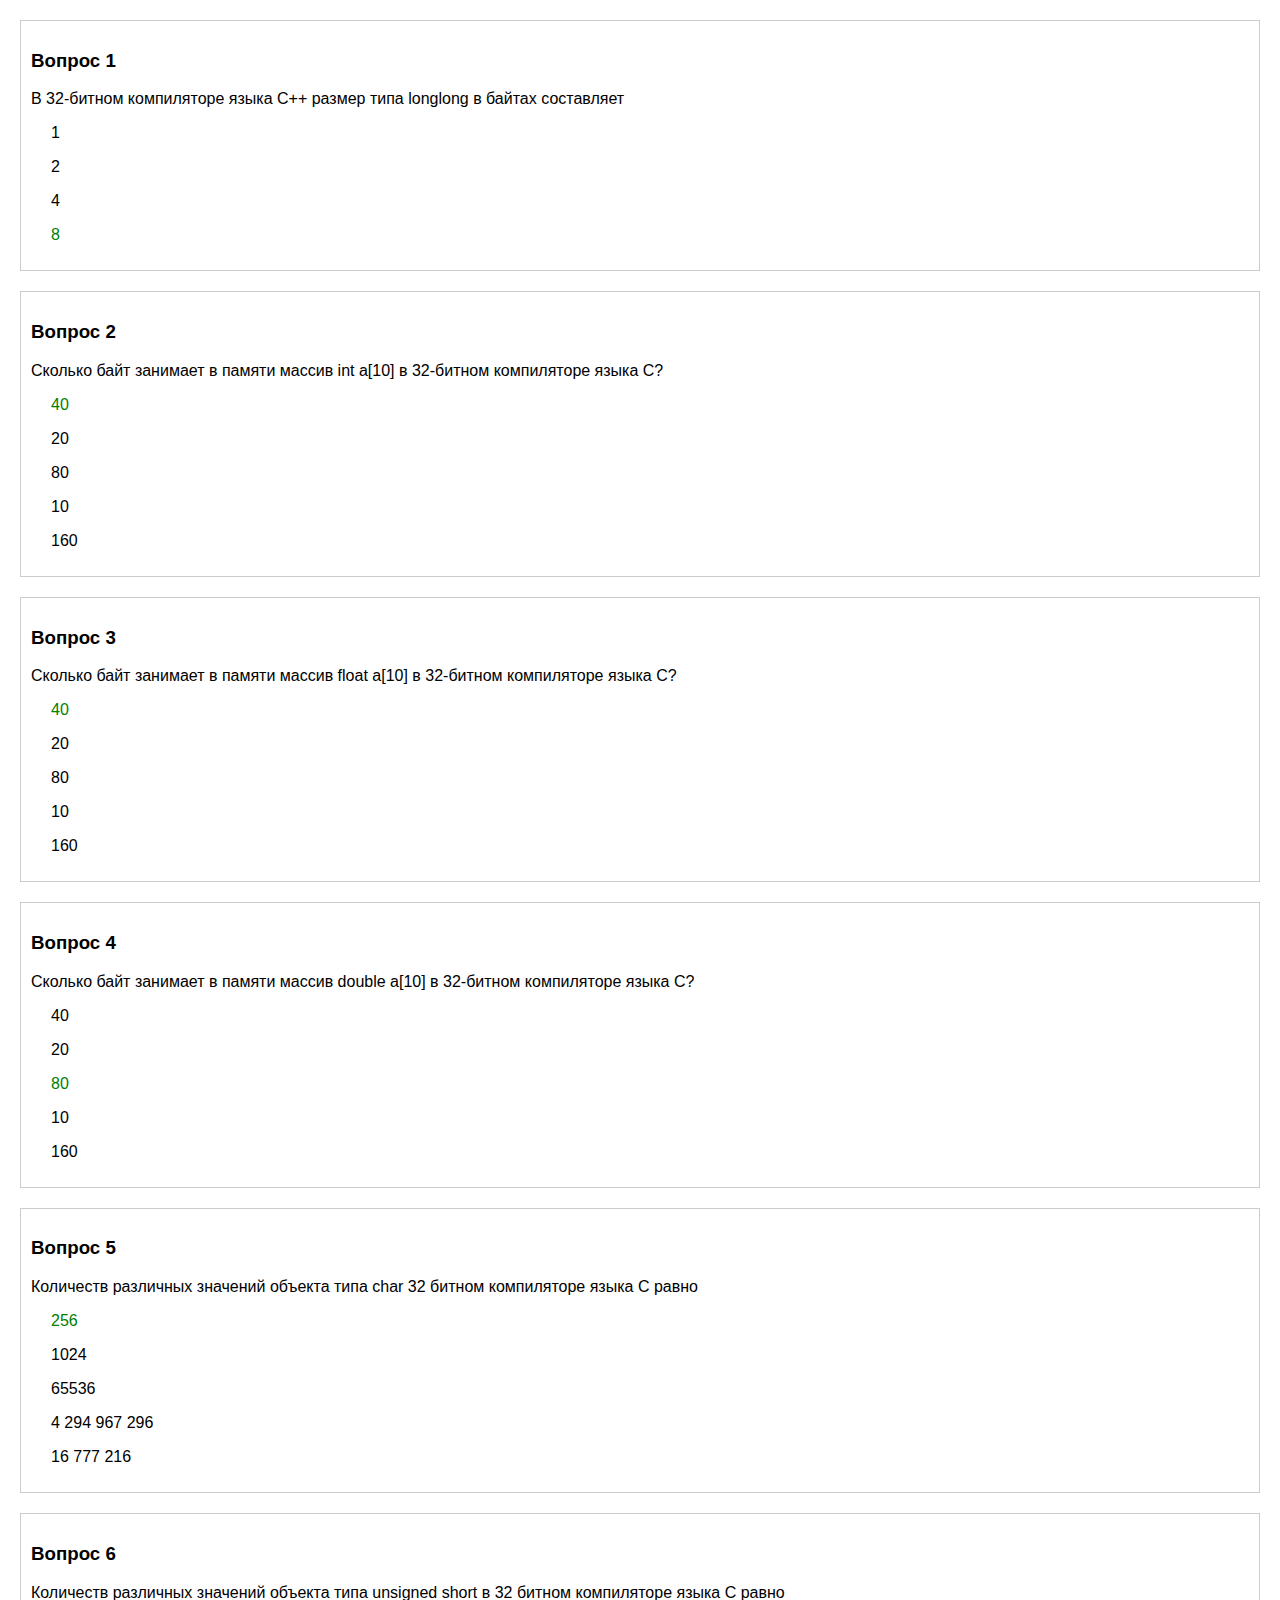
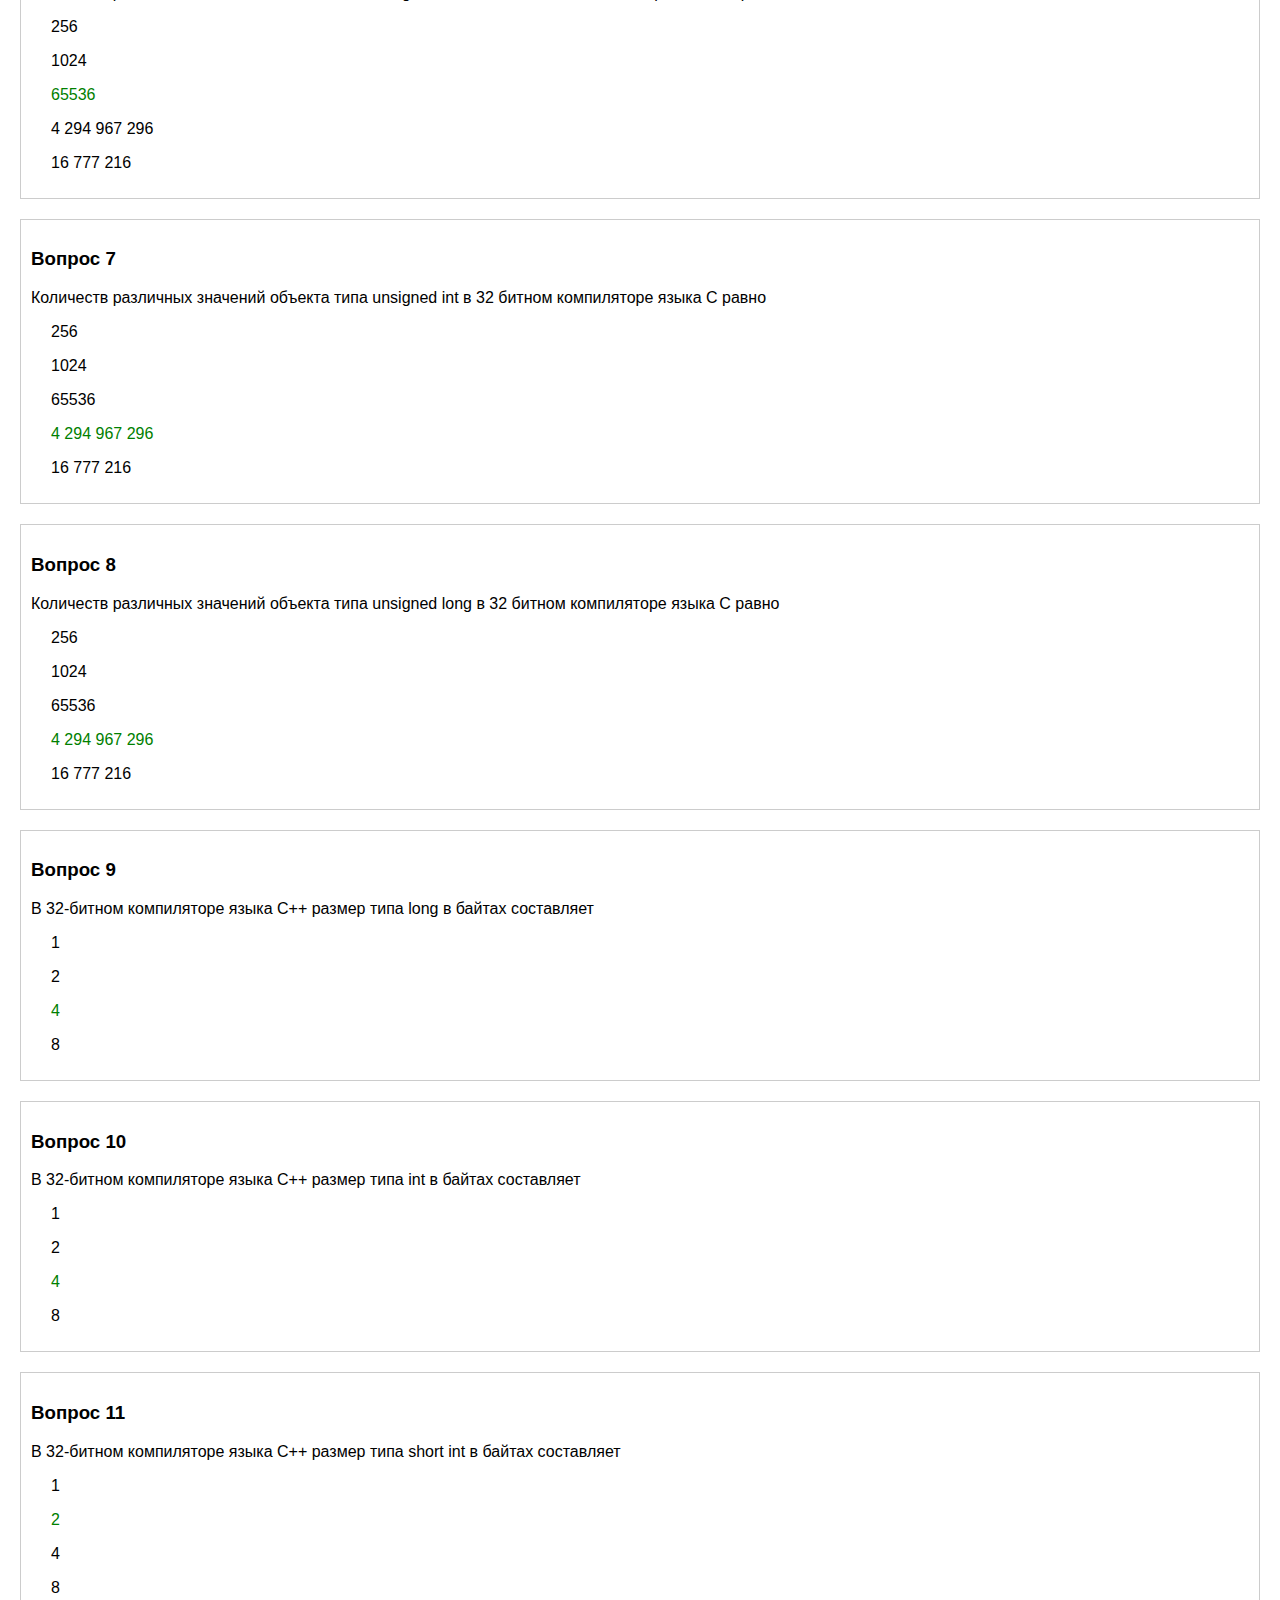
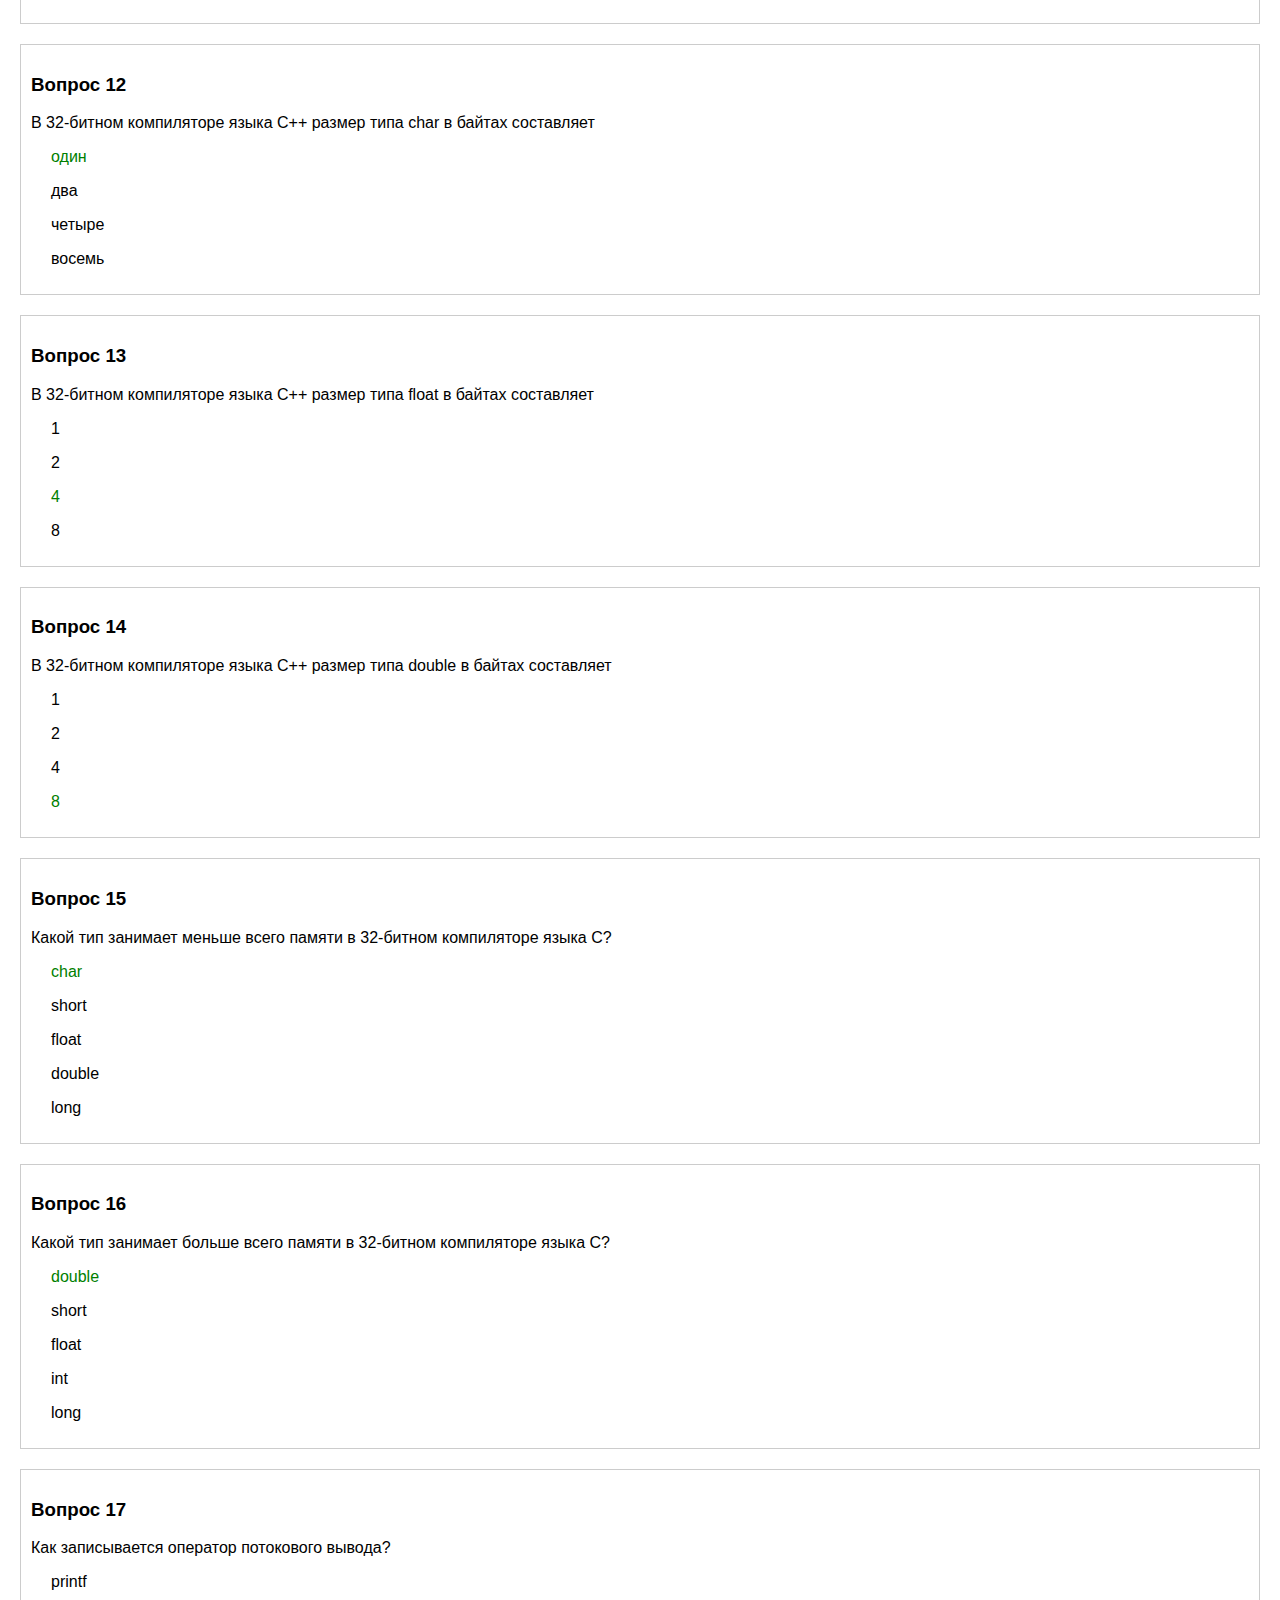
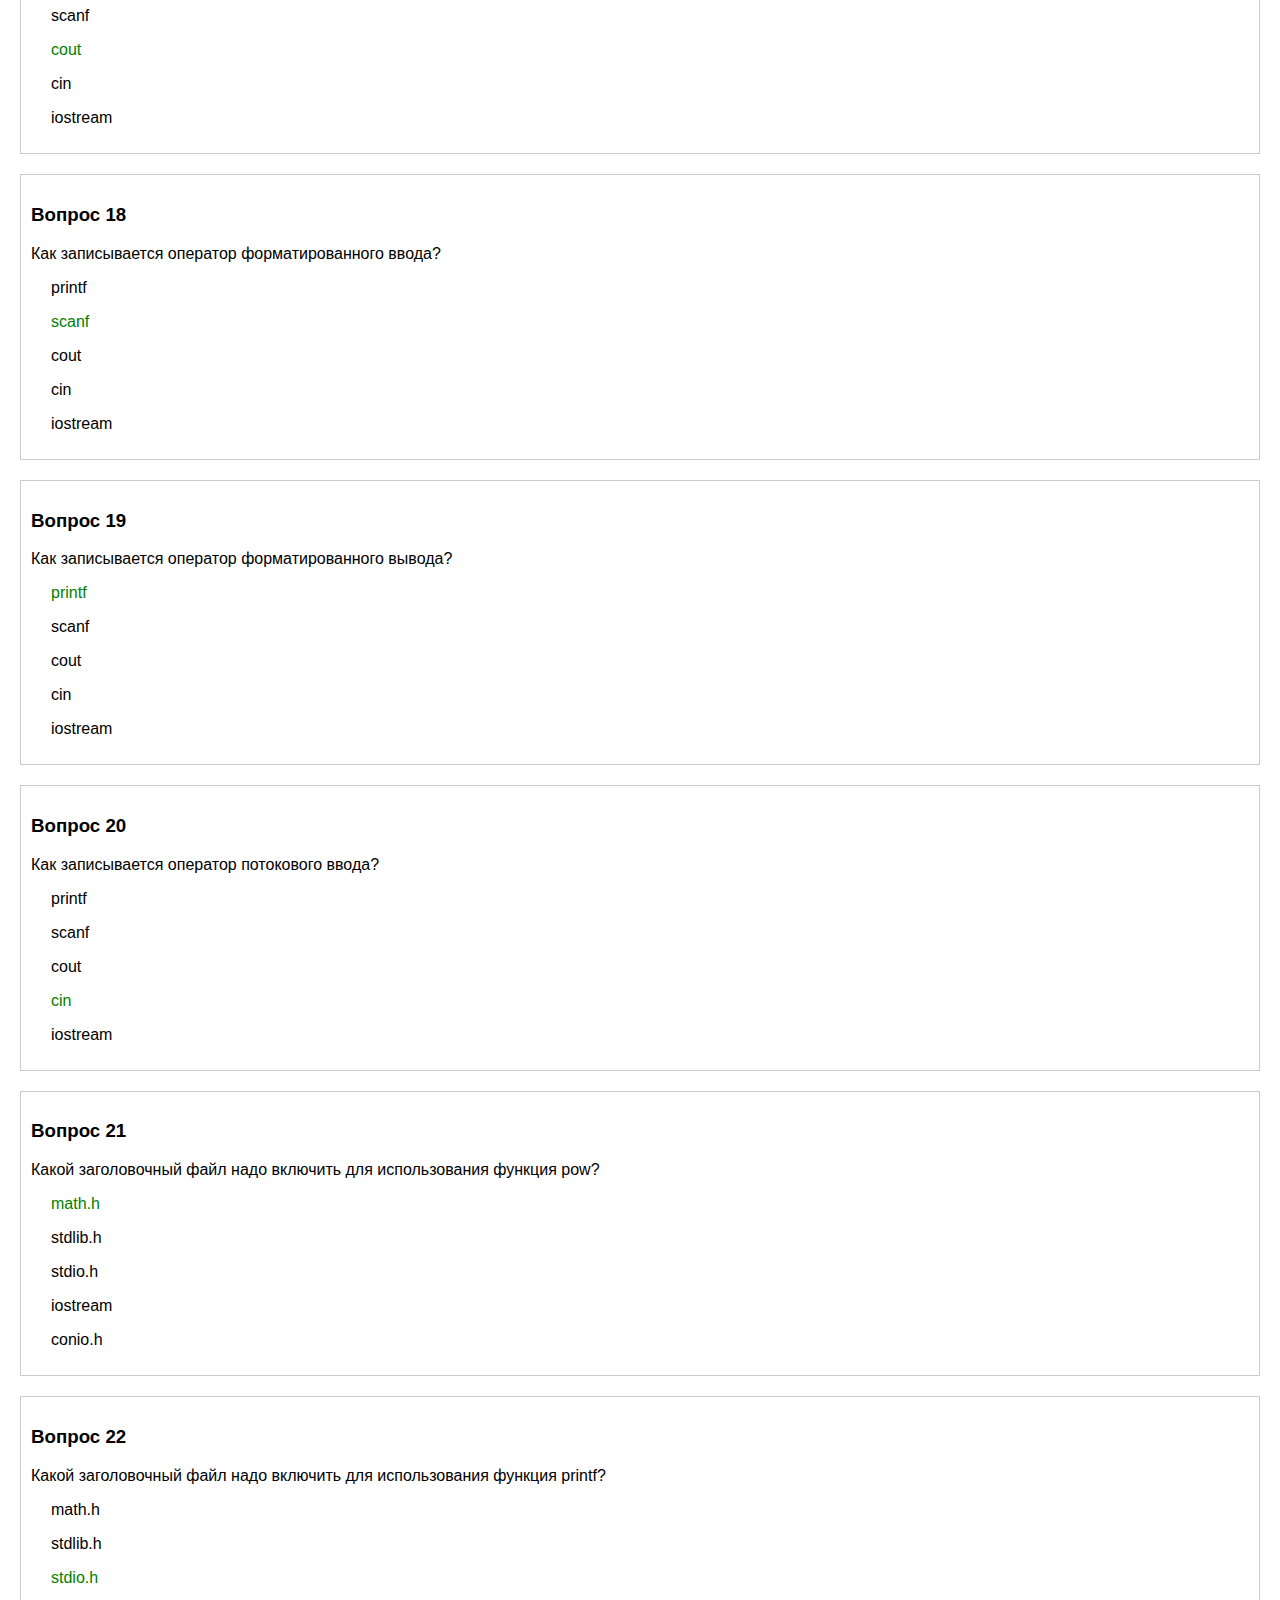
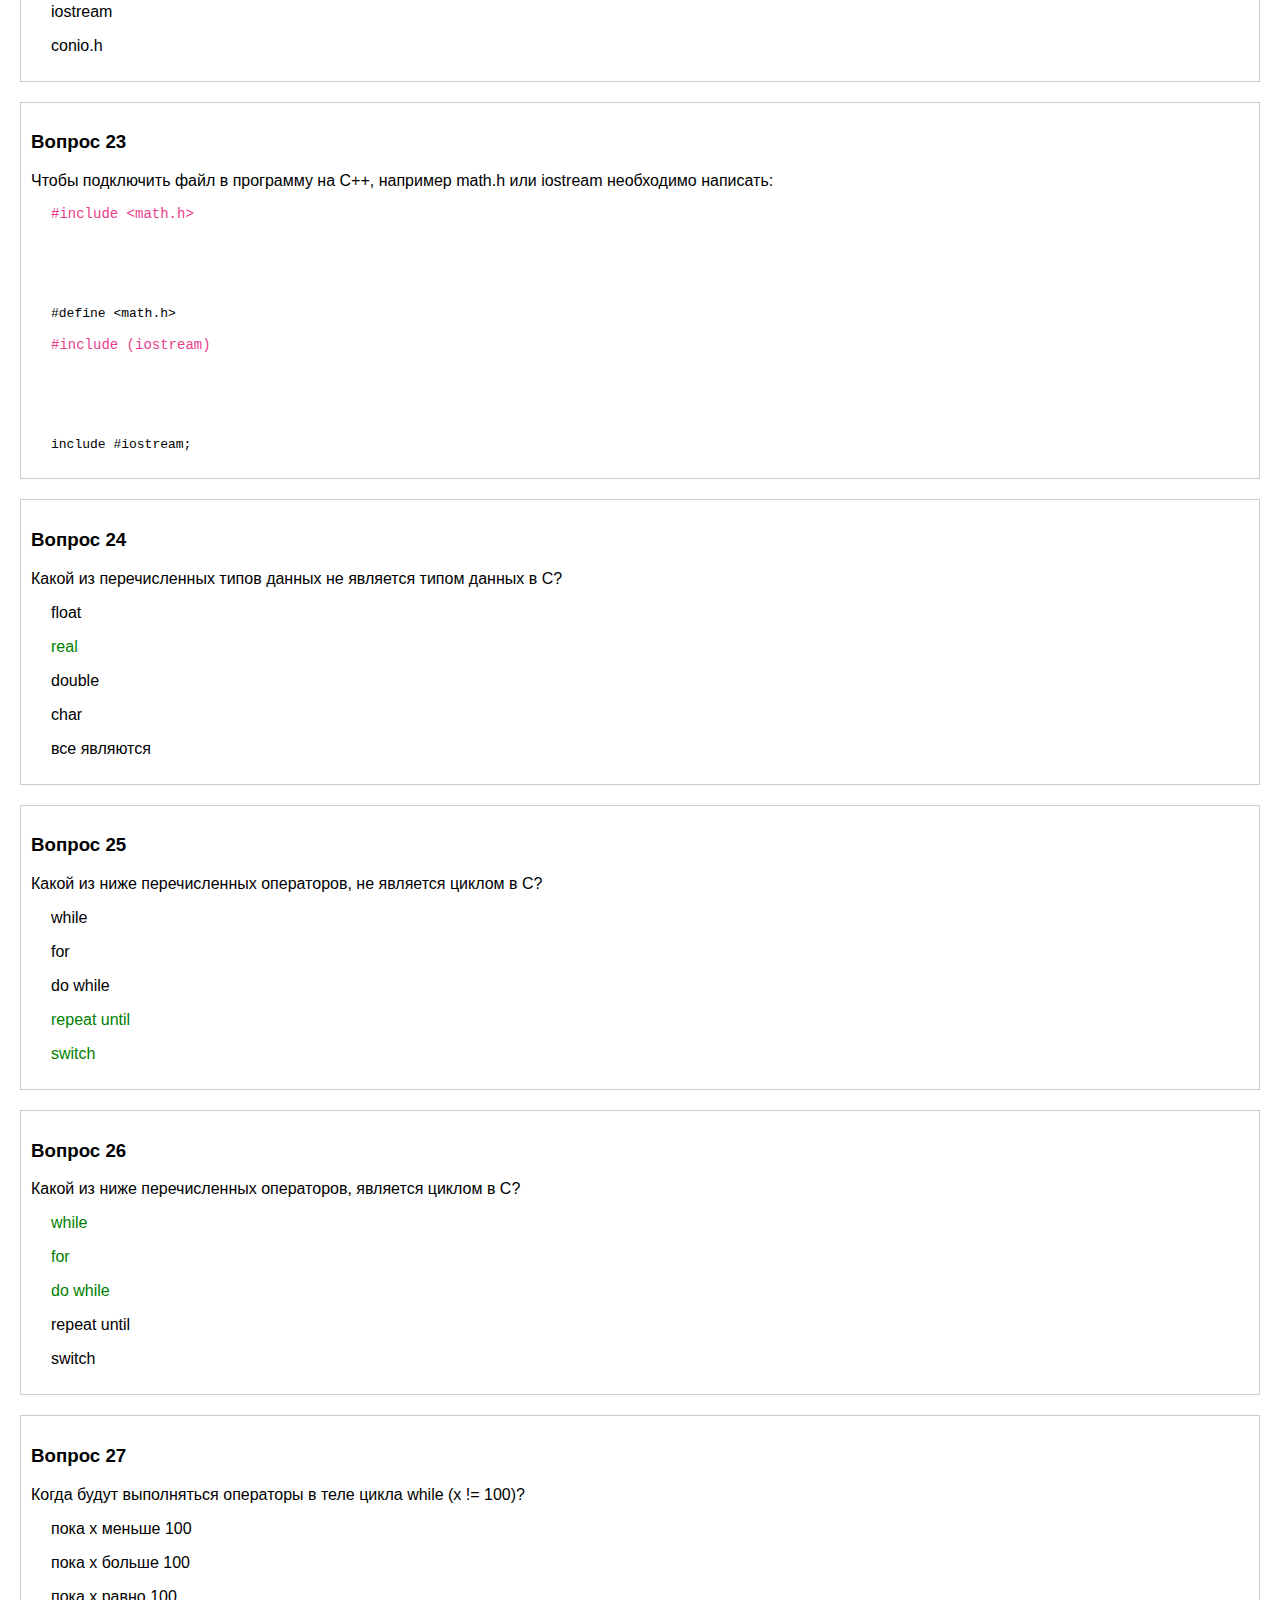
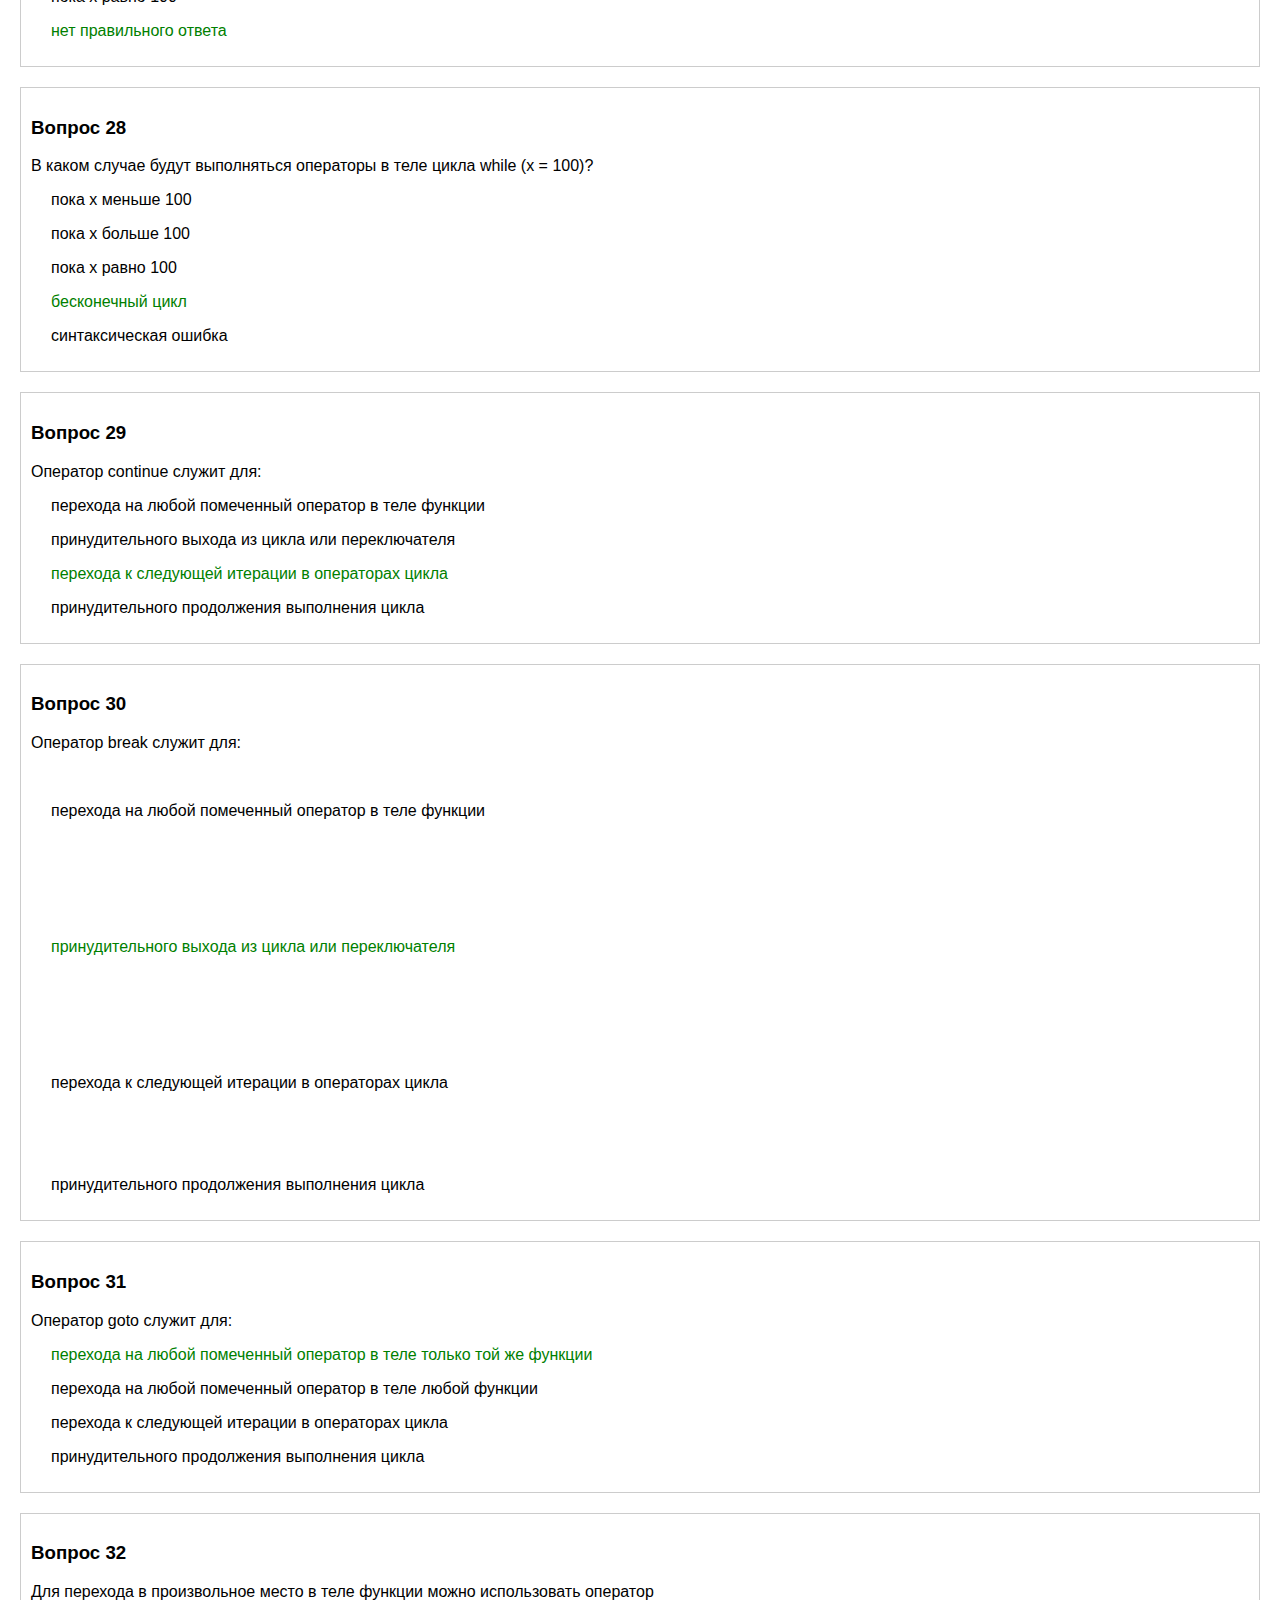
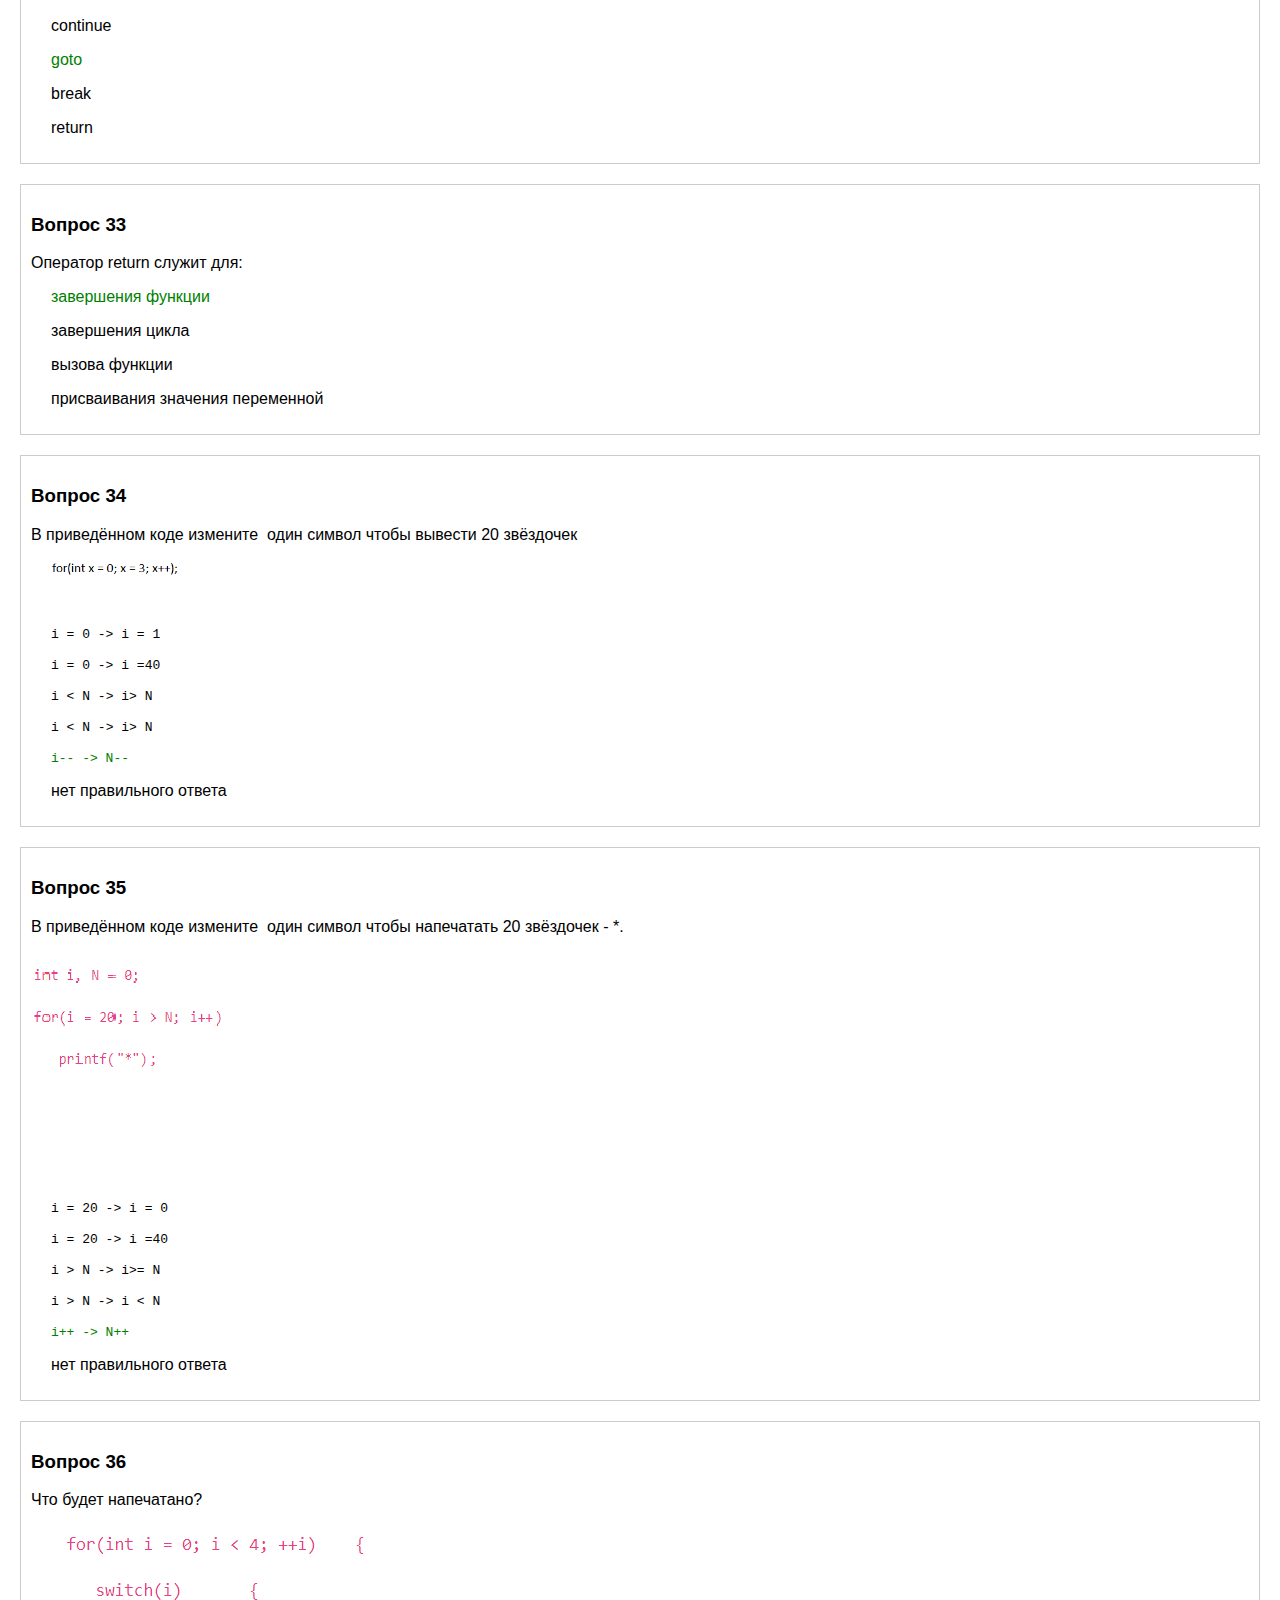
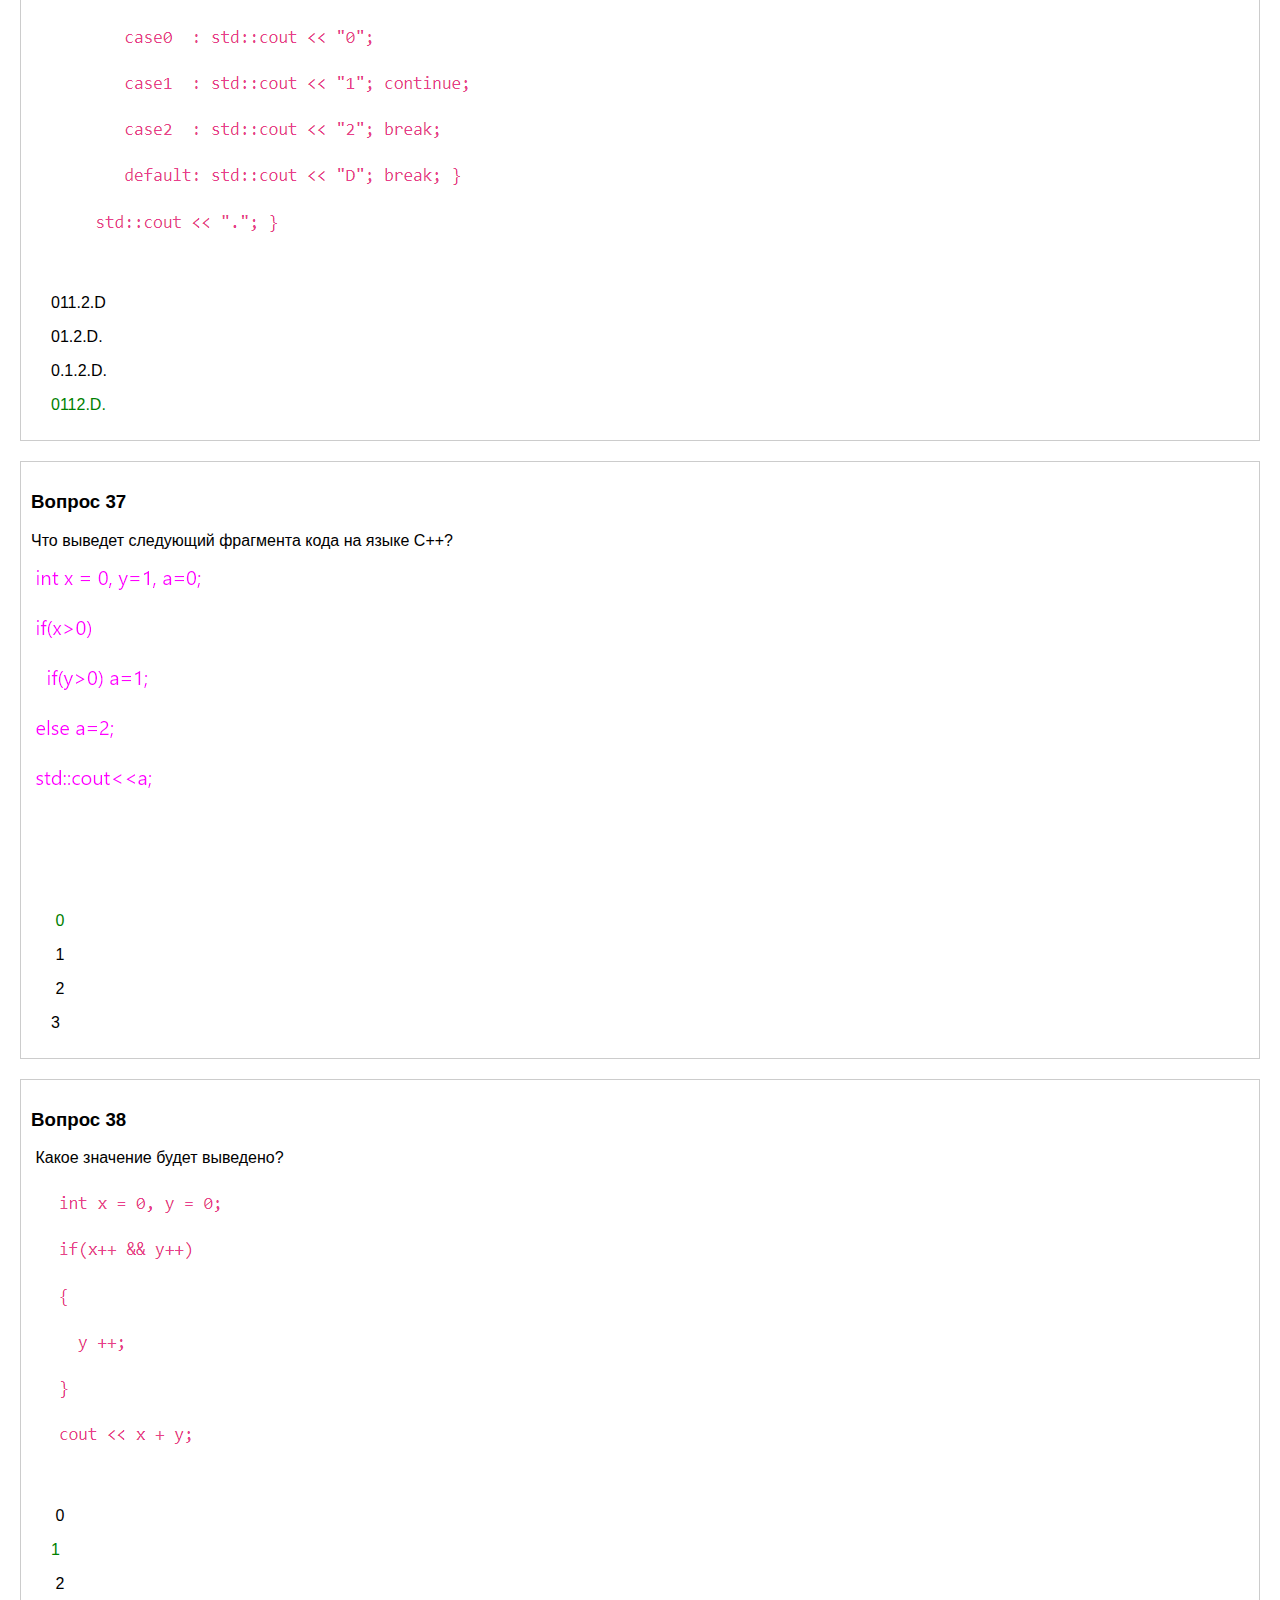
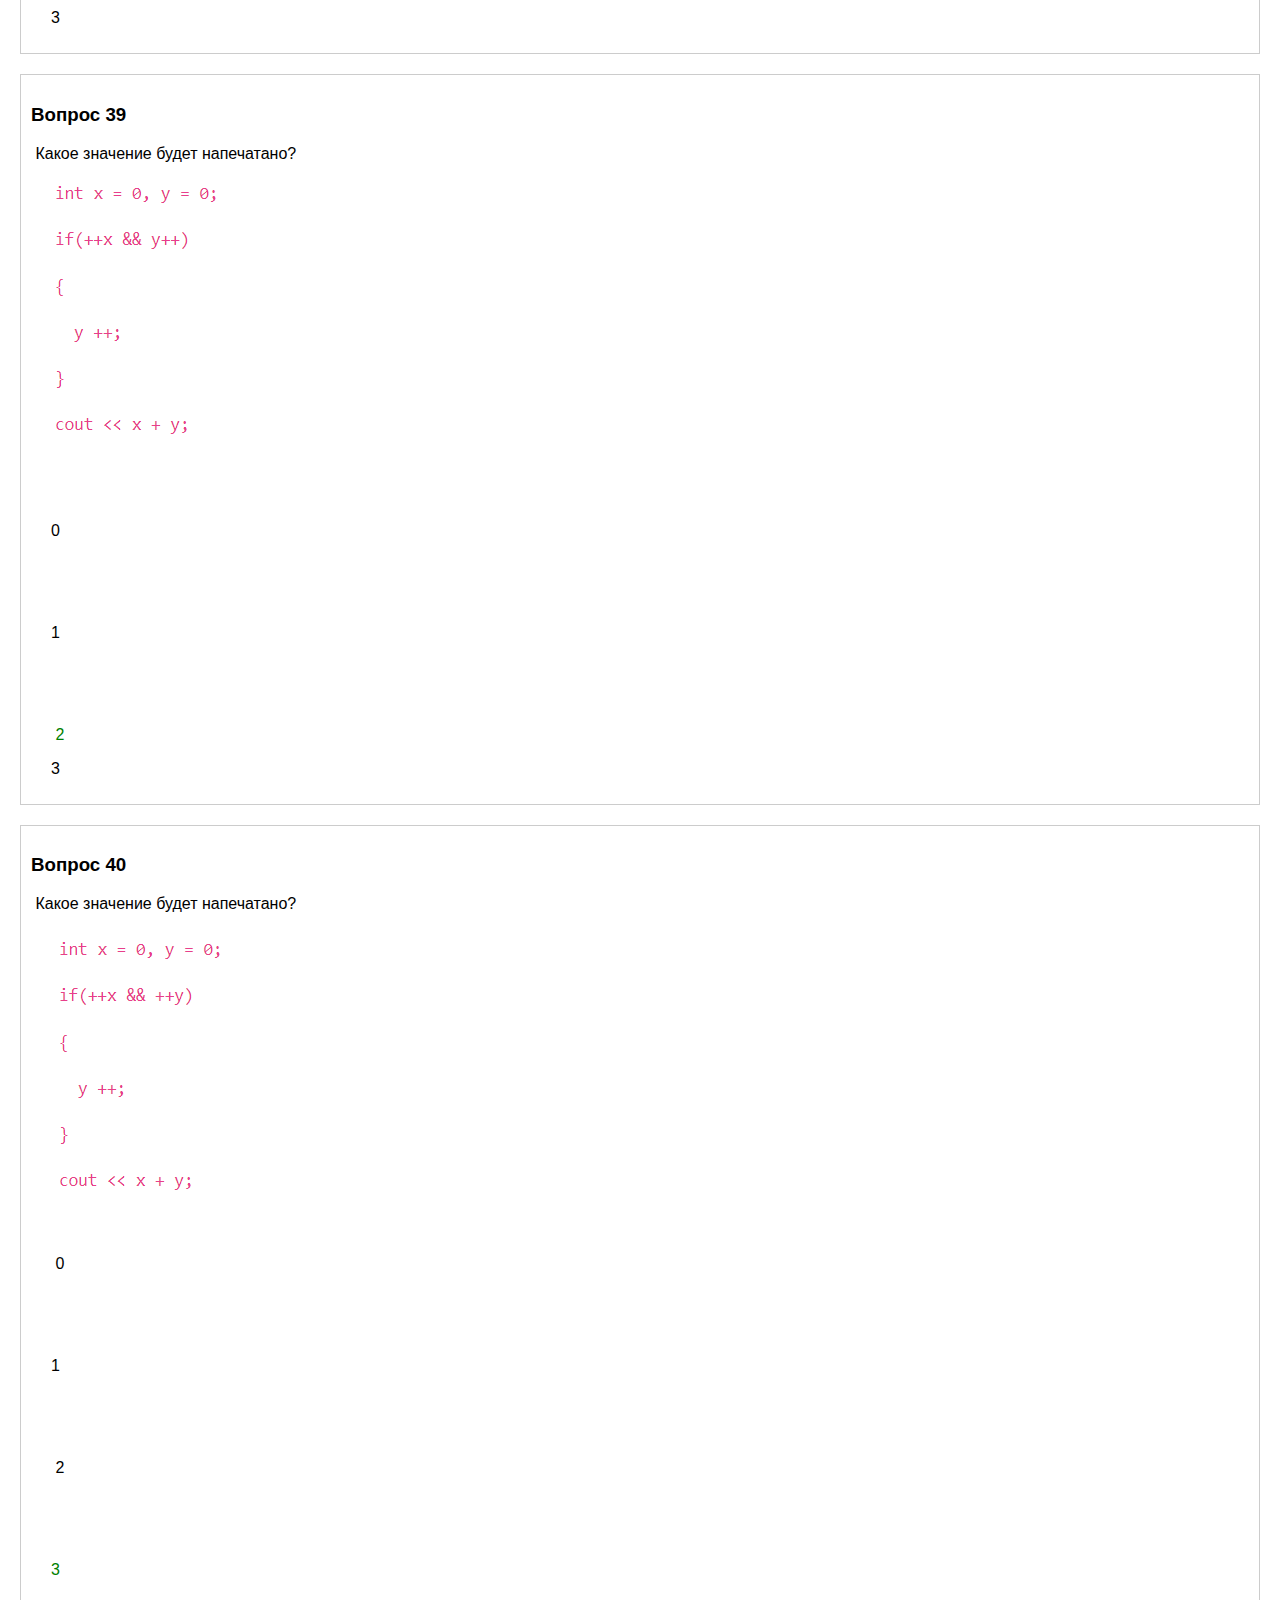
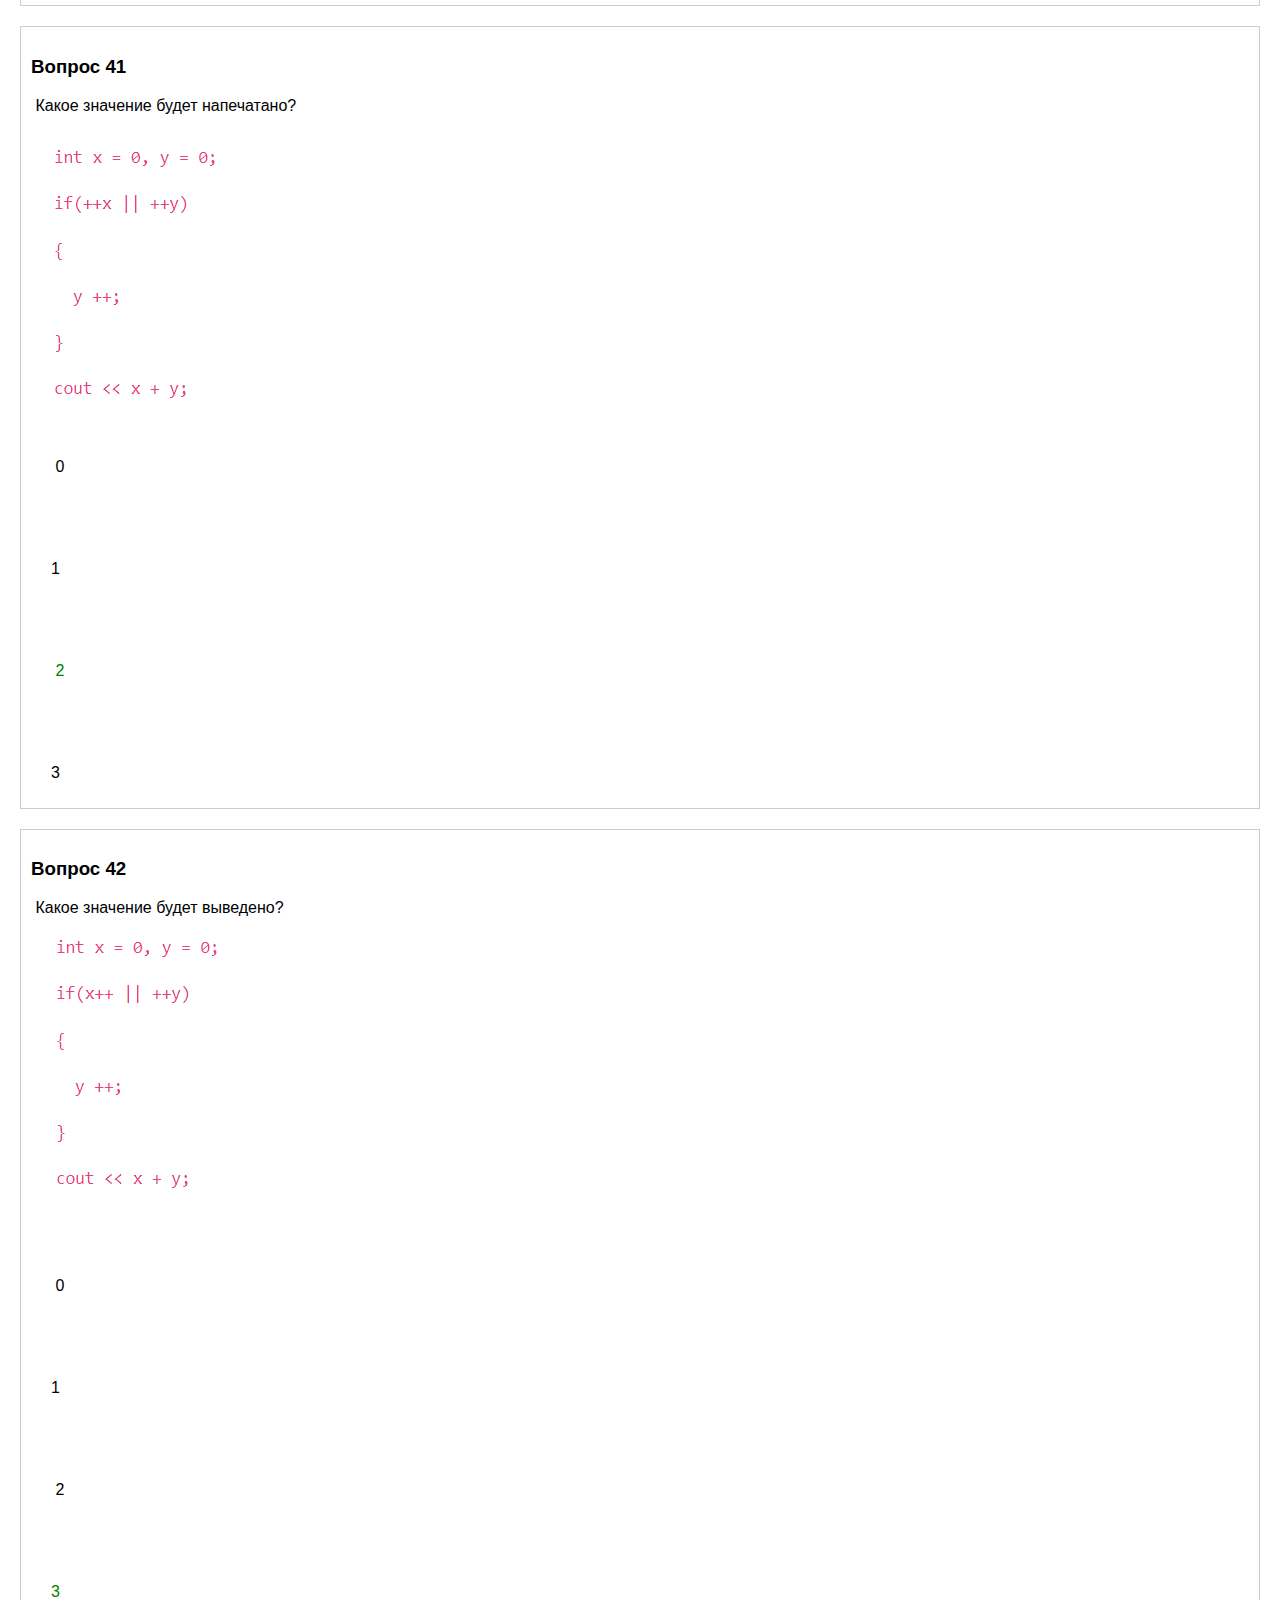
<file: index.html>
<html>
    <head>
        <title>Questions</title>
        <style>
            body { font-family: Arial, sans-serif; margin: 20px; }
            .question { margin: 20px 0; padding: 10px; border: 1px solid #ccc; }
            .answers { margin-left: 20px; }
            .correct { color: green; }
            img { max-width: 100%; height: auto; }
        </style>
    </head>
    <body>
    
        <div class="question">
            <h3>Вопрос 1</h3>
            <div class="question-text"><p>В 32-битном компиляторе языка С++ размер типа <span lang="EN-US">long</span><span lang="EN-US">long </span>в байтах составляет</p></div>
            <div class="answers">
        <div class=""><p>1</p></div><div class=""><p>2</p></div><div class=""><p>4</p></div><div class="correct"><p>8</p></div></div></div>
        <div class="question">
            <h3>Вопрос 2</h3>
            <div class="question-text"><p>Сколько байт занимает в памяти массив int a[10] в 32-битном компиляторе языка С?</p></div>
            <div class="answers">
        <div class="correct"><p>40</p></div><div class=""><p>20</p></div><div class=""><p>80</p></div><div class=""><p>10</p></div><div class=""><p>160</p></div></div></div>
        <div class="question">
            <h3>Вопрос 3</h3>
            <div class="question-text"><p>Сколько байт занимает в памяти массив float a[10] в 32-битном компиляторе языка С?</p></div>
            <div class="answers">
        <div class="correct"><p>40</p></div><div class=""><p>20</p></div><div class=""><p>80</p></div><div class=""><p>10</p></div><div class=""><p>160</p></div></div></div>
        <div class="question">
            <h3>Вопрос 4</h3>
            <div class="question-text"><p>Сколько байт занимает в памяти массив double a[10] в 32-битном компиляторе языка С?</p></div>
            <div class="answers">
        <div class=""><p>40</p></div><div class=""><p>20</p></div><div class="correct"><p>80</p></div><div class=""><p>10</p></div><div class=""><p>160</p></div></div></div>
        <div class="question">
            <h3>Вопрос 5</h3>
            <div class="question-text"><p>Количеств различных значений объекта типа char 32 битном компиляторе языка С равно</p></div>
            <div class="answers">
        <div class="correct"><p>256</p></div><div class=""><p>1024</p></div><div class=""><p>65536 </p></div><div class=""><p>4 294 967 296</p></div><div class=""><p>16 777 216</p></div></div></div>
        <div class="question">
            <h3>Вопрос 6</h3>
            <div class="question-text"><p>Количеств различных значений объекта типа unsigned short в 32 битном компиляторе языка C равно</p></div>
            <div class="answers">
        <div class=""><p>256</p></div><div class=""><p>1024</p></div><div class="correct"><p>65536 </p></div><div class=""><p>4 294 967 296</p></div><div class=""><p>16 777 216</p></div></div></div>
        <div class="question">
            <h3>Вопрос 7</h3>
            <div class="question-text"><p>Количеств различных значений объекта типа unsigned int в 32 битном компиляторе языка C равно</p></div>
            <div class="answers">
        <div class=""><p>256</p></div><div class=""><p>1024</p></div><div class=""><p>65536 </p></div><div class="correct"><p>4 294 967 296</p></div><div class=""><p>16 777 216</p></div></div></div>
        <div class="question">
            <h3>Вопрос 8</h3>
            <div class="question-text"><p>Количеств различных значений объекта типа unsigned long в 32 битном компиляторе языка C равно</p></div>
            <div class="answers">
        <div class=""><p>256</p></div><div class=""><p>1024</p></div><div class=""><p>65536 </p></div><div class="correct"><p>4 294 967 296</p></div><div class=""><p>16 777 216</p></div></div></div>
        <div class="question">
            <h3>Вопрос 9</h3>
            <div class="question-text"><p>В 32-битном компиляторе языка С++ размер типа <span lang="EN-US">long</span><span lang="EN-US"> </span>в байтах составляет</p></div>
            <div class="answers">
        <div class=""><p>1</p></div><div class=""><p>2</p></div><div class="correct"><p>4</p></div><div class=""><p>8</p></div></div></div>
        <div class="question">
            <h3>Вопрос 10</h3>
            <div class="question-text"><p>В 32-битном компиляторе языка С++ размер типа int<span lang="EN-US"> </span>в байтах составляет</p></div>
            <div class="answers">
        <div class=""><p>1</p></div><div class=""><p>2</p></div><div class="correct"><p>4</p></div><div class=""><p>8</p></div></div></div>
        <div class="question">
            <h3>Вопрос 11</h3>
            <div class="question-text"><p>В 32-битном компиляторе языка С++ размер типа short int<span lang="EN-US"> </span>в байтах составляет</p></div>
            <div class="answers">
        <div class=""><p>1</p></div><div class="correct"><p>2</p></div><div class=""><p>4</p></div><div class=""><p>8</p></div></div></div>
        <div class="question">
            <h3>Вопрос 12</h3>
            <div class="question-text"><p>В 32-битном компиляторе языка С++ размер типа char<span lang="EN-US"> </span>в байтах составляет</p></div>
            <div class="answers">
        <div class="correct"><p>один</p></div><div class=""><p>два</p></div><div class=""><p>четыре</p></div><div class=""><p>восемь</p></div></div></div>
        <div class="question">
            <h3>Вопрос 13</h3>
            <div class="question-text"><p>В 32-битном компиляторе языка С++ размер типа float<span lang="EN-US"> </span>в байтах составляет</p></div>
            <div class="answers">
        <div class=""><p>1</p></div><div class=""><p>2</p></div><div class="correct"><p>4</p></div><div class=""><p>8</p></div></div></div>
        <div class="question">
            <h3>Вопрос 14</h3>
            <div class="question-text"><p>В 32-битном компиляторе языка С++ размер типа double<span lang="EN-US"> </span>в байтах составляет</p></div>
            <div class="answers">
        <div class=""><p>1</p></div><div class=""><p>2</p></div><div class=""><p>4</p></div><div class="correct"><p>8</p></div></div></div>
        <div class="question">
            <h3>Вопрос 15</h3>
            <div class="question-text"><p>Какой тип занимает меньше всего памяти в 32-битном компиляторе языка С?</p></div>
            <div class="answers">
        <div class="correct"><p>char</p></div><div class=""><p>short</p></div><div class=""><p>float</p></div><div class=""><p>double</p></div><div class=""><p>long</p></div></div></div>
        <div class="question">
            <h3>Вопрос 16</h3>
            <div class="question-text"><p>Какой тип занимает больше всего памяти в 32-битном компиляторе языка С?</p></div>
            <div class="answers">
        <div class="correct"><p>double</p></div><div class=""><p>short</p></div><div class=""><p>float</p></div><div class=""><p>int</p></div><div class=""><p>long</p></div></div></div>
        <div class="question">
            <h3>Вопрос 17</h3>
            <div class="question-text"><p>Как записывается оператор потокового вывода?</p></div>
            <div class="answers">
        <div class=""><p>printf</p></div><div class=""><p>scanf</p></div><div class="correct"><p>cout</p></div><div class=""><p>cin</p></div><div class=""><p>iostream</p></div></div></div>
        <div class="question">
            <h3>Вопрос 18</h3>
            <div class="question-text"><p>Как записывается оператор форматированного ввода?</p></div>
            <div class="answers">
        <div class=""><p>printf</p></div><div class="correct"><p>scanf</p></div><div class=""><p>cout</p></div><div class=""><p>cin</p></div><div class=""><p>iostream</p></div></div></div>
        <div class="question">
            <h3>Вопрос 19</h3>
            <div class="question-text"><p>Как записывается оператор форматированного вывода?</p></div>
            <div class="answers">
        <div class="correct"><p>printf</p></div><div class=""><p>scanf</p></div><div class=""><p>cout</p></div><div class=""><p>cin</p></div><div class=""><p>iostream</p></div></div></div>
        <div class="question">
            <h3>Вопрос 20</h3>
            <div class="question-text"><p>Как записывается оператор потокового ввода?</p></div>
            <div class="answers">
        <div class=""><p>printf</p></div><div class=""><p>scanf</p></div><div class=""><p>cout</p></div><div class="correct"><p>cin</p></div><div class=""><p>iostream</p></div></div></div>
        <div class="question">
            <h3>Вопрос 21</h3>
            <div class="question-text"><p>Какой заголовочный файл надо включить для использования функция pow?</p></div>
            <div class="answers">
        <div class="correct"><p>math.h</p></div><div class=""><p>stdlib.h</p></div><div class=""><p>stdio.h</p></div><div class=""><p>iostream</p></div><div class=""><p>conio.h</p></div></div></div>
        <div class="question">
            <h3>Вопрос 22</h3>
            <div class="question-text"><p>Какой заголовочный файл надо включить для использования функция printf?</p></div>
            <div class="answers">
        <div class=""><p>math.h</p></div><div class=""><p>stdlib.h</p></div><div class="correct"><p>stdio.h</p></div><div class=""><p>iostream</p></div><div class=""><p>conio.h</p></div></div></div>
        <div class="question">
            <h3>Вопрос 23</h3>
            <div class="question-text"><p>Чтобы подключить файл в программу на С++, например math.h или iostream необходимо написать:</p></div>
            <div class="answers">
        <div class="correct"><p><span style="color: #e83e8c; font-family: SFMono-Regular, Menlo, Monaco, Consolas, 'Liberation Mono', 'Courier New', monospace; font-size: 14px;">#include &lt;math.h&gt;</span></p>
<p> </p>
<p> </p></div><div class=""><p><code><span lang="SV">#define &lt;math.h&gt;</span></code></p></div><div class=""><p><span style="color: #e83e8c; font-family: SFMono-Regular, Menlo, Monaco, Consolas, 'Liberation Mono', 'Courier New', monospace; font-size: 14px;">#include (iostream)</span></p>
<p> </p>
<p> </p></div><div class=""><p><code><span lang="SV">include #iostream;</span></code></p></div></div></div>
        <div class="question">
            <h3>Вопрос 24</h3>
            <div class="question-text"><p>Какой из перечисленных типов данных не является типом данных в С?</p></div>
            <div class="answers">
        <div class=""><p>float</p></div><div class="correct"><p>real</p></div><div class=""><p>double</p></div><div class=""><p>char</p></div><div class=""><p>все являются</p></div></div></div>
        <div class="question">
            <h3>Вопрос 25</h3>
            <div class="question-text"><p><span style="font-size: 1rem;">Какой из ниже перечисленных операторов, не является циклом в С?</span></p></div>
            <div class="answers">
        <div class=""><p>while</p></div><div class=""><p>for</p></div><div class=""><p>do while</p></div><div class="correct"><p>repeat until</p></div><div class="correct"><p>switch</p></div></div></div>
        <div class="question">
            <h3>Вопрос 26</h3>
            <div class="question-text"><p><span style="font-size: 1rem;">Какой из ниже перечисленных операторов, является циклом в С?</span></p></div>
            <div class="answers">
        <div class="correct"><p>while</p></div><div class="correct"><p>for</p></div><div class="correct"><p>do while</p></div><div class=""><p>repeat until</p></div><div class=""><p>switch</p></div></div></div>
        <div class="question">
            <h3>Вопрос 27</h3>
            <div class="question-text"><p>Когда будут выполняться операторы в теле цикла while (x != 100)?</p></div>
            <div class="answers">
        <div class=""><p>пока х меньше 100</p></div><div class=""><p>пока х больше 100</p></div><div class=""><p>пока х равно 100</p></div><div class="correct"><p>нет правильного ответа</p></div></div></div>
        <div class="question">
            <h3>Вопрос 28</h3>
            <div class="question-text"><p>В каком случае будут выполняться операторы в теле цикла while (x = 100)?</p></div>
            <div class="answers">
        <div class=""><p>пока х меньше 100</p></div><div class=""><p>пока х больше 100</p></div><div class=""><p>пока х равно 100</p></div><div class="correct"><p>бесконечный цикл</p></div><div class=""><p>синтаксическая ошибка</p></div></div></div>
        <div class="question">
            <h3>Вопрос 29</h3>
            <div class="question-text"><p>Оператор continue служит для:</p></div>
            <div class="answers">
        <div class=""><p>перехода на любой помеченный оператор в теле функции</p></div><div class=""><p>принудительного выхода из цикла или переключателя</p></div><div class="correct"><p>перехода к следующей итерации в операторах цикла</p></div><div class=""><p>принудительного продолжения выполнения цикла</p></div></div></div>
        <div class="question">
            <h3>Вопрос 30</h3>
            <div class="question-text"><p>Оператор break служит для:</p></div>
            <div class="answers">
        <div class=""><p> </p>
<p>перехода на любой помеченный оператор в теле функции</p>
<p> </p>
<p> </p></div><div class="correct"><p> </p>
<p>принудительного выхода из цикла или переключателя</p>
<p> </p>
<p> </p></div><div class=""><p> </p>
<p>перехода к следующей итерации в операторах цикла</p>
<p> </p>
<p> </p></div><div class=""><p>принудительного продолжения выполнения цикла</p></div></div></div>
        <div class="question">
            <h3>Вопрос 31</h3>
            <div class="question-text"><p>Оператор goto служит для:</p></div>
            <div class="answers">
        <div class="correct"><p>перехода на любой помеченный оператор в теле только той же функции</p></div><div class=""><p>перехода на любой помеченный оператор в теле любой функции</p></div><div class=""><p>перехода к следующей итерации в операторах цикла</p></div><div class=""><p>принудительного продолжения выполнения цикла</p></div></div></div>
        <div class="question">
            <h3>Вопрос 32</h3>
            <div class="question-text"><p>Для перехода в произвольное место в теле функции можно использовать оператор</p></div>
            <div class="answers">
        <div class=""><p>continue</p></div><div class="correct"><p>goto</p></div><div class=""><p>break</p></div><div class=""><p>return</p></div></div></div>
        <div class="question">
            <h3>Вопрос 33</h3>
            <div class="question-text"><p>Оператор return служит для:</p></div>
            <div class="answers">
        <div class="correct"><p>завершения функции</p></div><div class=""><p>завершения цикла</p></div><div class=""><p>вызова функции</p></div><div class=""><p>присваивания значения переменной</p></div></div></div>
        <div class="question">
            <h3>Вопрос 34</h3>
            <div class="question-text"><p>В приведённом коде измените  один символ чтобы вывести 20 звёздочек </p>
<p><img src="images/71.png?time=1716280948481" alt="" width="203" height="131" /></p>
<p><code><span lang="SV"> </span></code></p></div>
            <div class="answers">
        <div class=""><p><code><span lang="SV">i = 0 -&gt;</span></code><code><span lang="SV"> </span><span lang="SV">i = 1</span></code></p></div><div class=""><p><code><span lang="SV">i = 0 -&gt;</span></code><code><span lang="SV"> </span><span lang="SV">i </span><span lang="EN-US">=</span><span lang="SV">40</span></code></p></div><div class=""><p><code><span lang="SV">i</span><span lang="EN-US"> &lt; </span><span lang="SV">N</span><span lang="SV"> -&gt;</span></code><code><span lang="SV"> </span><span lang="SV">i</span><span lang="EN-US">&gt; </span><span lang="SV">N</span></code></p></div><div class=""><p><code><span lang="SV">i</span><span lang="EN-US"> &lt; </span><span lang="SV">N</span><span lang="SV"> -&gt;</span></code><code><span lang="SV"> </span><span lang="SV">i</span><span lang="EN-US">&gt; </span><span lang="SV">N</span></code></p></div><div class="correct"><p><code><span lang="SV">i-- -&gt;</span></code><code><span lang="SV"> N--</span></code></p></div><div class=""><p>нет правильного ответа</p></div></div></div>
        <div class="question">
            <h3>Вопрос 35</h3>
            <div class="question-text"><p>В приведённом коде измените  один символ чтобы напечатать 20 звёздочек - *.</p>
<p><img src="images/62.png" alt="" width="203" height="131" /></p>
<p> </p>
<p> </p>
<p> </p></div>
            <div class="answers">
        <div class=""><p><code><span lang="SV">i = 20 -&gt;</span></code><code><span lang="SV"> </span><span lang="SV">i = 0</span></code></p></div><div class=""><p><code><span lang="SV">i = 20 -&gt;</span></code><code><span lang="SV"> </span><span lang="SV">i </span><span lang="EN-US">=</span><span lang="SV">40</span></code></p></div><div class=""><p><code><span lang="SV">i</span><span lang="EN-US"> &gt; </span><span lang="SV">N</span><span lang="SV"> -&gt;</span></code><code><span lang="SV"> </span><span lang="SV">i</span><span lang="EN-US">&gt;= </span><span lang="SV">N</span></code></p></div><div class=""><p><code><span lang="SV">i</span><span lang="EN-US"> &gt; </span><span lang="SV">N</span><span lang="SV"> -&gt;</span></code><code><span lang="SV"> </span><span lang="SV">i</span><span lang="SV"> &lt;</span><span lang="EN-US"> </span><span lang="SV">N</span></code></p></div><div class="correct"><p><code><span lang="SV">i++ -&gt;</span></code><code><span lang="SV"> N++</span></code></p></div><div class=""><p>нет правильного ответа</p></div></div></div>
        <div class="question">
            <h3>Вопрос 36</h3>
            <div class="question-text"><p>Что будет напечатано?</p>
<p><img src="images/63.png" alt="" width="456" height="322" /></p>
<p><code><span lang="EN-US">    </span></code><code><span lang="EN-US"><br /></span></code></p></div>
            <div class="answers">
        <div class=""><p>011.2.<span lang="EN-US">D</span></p></div><div class=""><p><span lang="FR">01.2.D.</span></p></div><div class=""><p><span lang="FR">0.1.2.D.</span></p></div><div class="correct"><p><span lang="FR">0112.D</span><span lang="EN-US">.</span></p></div></div></div>
        <div class="question">
            <h3>Вопрос 37</h3>
            <div class="question-text"><p>Что выведет следующий фрагмента кода на языке С++?</p>
<p><img src="images/64.png" alt="" width="203" height="228" /></p>
<p><span style="background-color: #ffffff; color: #ff00ff;" lang="EN-US"> </span></p>
<p> </p>
<p> </p></div>
            <div class="answers">
        <div class="correct"><p> 0 </p></div><div class=""><p> <span lang="FR">1</span></p></div><div class=""><p> <span lang="FR">2</span></p></div><div class=""><p>3</p></div></div></div>
        <div class="question">
            <h3>Вопрос 38</h3>
            <div class="question-text"><p> Какое значение будет выведено?</p>
<p><img src="images/65.png?time=1716282520987" alt="" width="210" height="277" /></p>
<p><code><span lang="FR">   </span></code><code><span lang="FR"><br /></span></code></p></div>
            <div class="answers">
        <div class=""><p> 0 </p></div><div class="correct"><p><span lang="FR">1</span> </p></div><div class=""><p> <span lang="FR">2</span> </p></div><div class=""><p>3</p></div></div></div>
        <div class="question">
            <h3>Вопрос 39</h3>
            <div class="question-text"><p> Какое значение будет напечатано?</p>
<p><img src="images/66.png" alt="" width="205" height="262" /></p>
<p><code><span lang="FR">   </span></code><code><span lang="FR"><br /></span></code></p></div>
            <div class="answers">
        <div class=""><p> </p>
<p>0</p>
<p> </p>
<p> </p></div><div class=""><p><span lang="FR">1</span></p>
<p> </p>
<p> </p></div><div class="correct"><p> <span lang="FR">2</span></p></div><div class=""><p>3</p></div></div></div>
        <div class="question">
            <h3>Вопрос 40</h3>
            <div class="question-text"><p> Какое значение будет напечатано?</p>
<p><img src="images/67.png" alt="" width="220" height="279" /></p>
<p><code><span lang="FR">   </span></code><code><span lang="FR"><br /></span></code></p></div>
            <div class="answers">
        <div class=""><p> 0</p>
<p> </p>
<p> </p></div><div class=""><p><span lang="FR">1</span></p>
<p> </p>
<p> </p></div><div class=""><p> <span lang="FR">2</span></p>
<p> </p>
<p> </p></div><div class="correct"><p>3</p></div></div></div>
        <div class="question">
            <h3>Вопрос 41</h3>
            <div class="question-text"><p> Какое значение будет напечатано?</p>
<p><img src="images/68.png" alt="" width="206" height="280" /></p>
<p><code><span lang="FR">  </span></code></p></div>
            <div class="answers">
        <div class=""><p> 0</p>
<p> </p>
<p> </p></div><div class=""><p><span lang="FR">1</span></p>
<p> </p>
<p> </p></div><div class="correct"><p> <span lang="FR">2</span></p>
<p> </p>
<p> </p></div><div class=""><p>3</p></div></div></div>
        <div class="question">
            <h3>Вопрос 42</h3>
            <div class="question-text"><p> Какое значение будет выведено?</p>
<p><img src="images/69.png" alt="" width="215" height="263" /></p>
<p> </p>
<p><code><span lang="FR">  </span></code></p></div>
            <div class="answers">
        <div class=""><p> 0</p>
<p> </p>
<p> </p></div><div class=""><p><span lang="FR">1</span></p>
<p> </p>
<p> </p></div><div class=""><p> <span lang="FR">2</span></p>
<p> </p>
<p> </p></div><div class="correct"><p>3</p></div></div></div>
        <div class="question">
            <h3>Вопрос 43</h3>
            <div class="question-text"><p>Сколько итераций совершит цикл:</p>
<p><img src="images/71.png" alt="" width="325" height="33" /></p></div>
            <div class="answers">
        <div class=""><p>3</p></div><div class=""><p>4</p></div><div class="correct"><p>это бесконечный цикл</p></div><div class=""><p>ни одной</p></div><div class=""><p>в коде синтаксическая ошибка</p></div></div></div>
        <div class="question">
            <h3>Вопрос 44</h3>
            <div class="question-text"><p> Какое значение выведет оператор cout? </p>
<p><img src="images/710.png" alt="" width="476" height="40" /></p>
<p><span lang="EN-US"> </span></p>
<p> </p>
<p> </p>
<p> </p>
<p> </p>
<p> </p>
<p> </p>
<p> </p></div>
            <div class="answers">
        <div class="correct"><p>0</p></div><div class=""><p>12</p></div><div class=""><p>10</p></div><div class=""><p>это бесконечный цикл</p></div><div class=""><p>в коде синтаксическая ошибка</p></div></div></div>
        <div class="question">
            <h3>Вопрос 45</h3>
            <div class="question-text"><p><span style="font-size: 1rem;">Сколько итераций совершит цикл:</span></p>
<p><span style="font-size: 1rem;"><img src="images/72.png" alt="" width="320" height="45" /></span></p>
<p> </p>
<p> </p>
<p> </p></div>
            <div class="answers">
        <div class=""><p>3</p></div><div class=""><p>6</p></div><div class="correct"><p>2</p></div><div class=""><p>это бесконечный цикл</p></div><div class=""><p>в коде синтаксическая ошибка</p></div></div></div>
        <div class="question">
            <h3>Вопрос 46</h3>
            <div class="question-text"><p><span style="font-size: 1rem;">Сколько итераций совершит цикл, если все всем использованным переменным присвоен ранее тип int:</span></p>
<p><img src="images/73.png" alt="" width="325" height="33" /></p>
<p><span lang="EN-US"> </span></p>
<p> </p>
<p> </p>
<p> </p></div>
            <div class="answers">
        <div class=""><p>3</p></div><div class=""><p>4</p></div><div class=""><p>ни одной</p></div><div class="correct"><p>это бесконечный цикл</p></div><div class=""><p>в коде синтаксическая ошибка</p></div></div></div>
        <div class="question">
            <h3>Вопрос 47</h3>
            <div class="question-text"><p><span style="font-size: 1rem;">Сколько итераций совершит цикл:</span></p>
<p><img src="images/74.png?time=1716283704268" alt="" width="256" height="34" /></p>
<p> </p>
<p> </p>
<p> </p></div>
            <div class="answers">
        <div class=""><p>3</p></div><div class=""><p>4</p></div><div class="correct"><p>ни одной</p></div><div class=""><p>это бесконечный цикл</p></div><div class=""><p>в коде синтаксическая ошибка</p></div></div></div>
        <div class="question">
            <h3>Вопрос 48</h3>
            <div class="question-text"><p><span style="font-size: 1rem;">Сколько итераций совершит цикл:</span></p>
<p><img src="images/75.png" alt="" width="325" height="33" /></p>
<p> </p>
<p> </p>
<p> </p>
<p> </p>
<p> </p></div>
            <div class="answers">
        <div class=""><p>3</p></div><div class=""><p>4</p></div><div class=""><p>ни одной</p></div><div class="correct"><p>это бесконечный цикл</p></div><div class=""><p>в коде синтаксическая ошибка</p></div></div></div>
        <div class="question">
            <h3>Вопрос 49</h3>
            <div class="question-text"><p><span style="font-size: 1rem;">Сколько итераций совершит цикл:</span></p>
<p><img src="images/76.png" alt="" width="325" height="33" /></p>
<p> </p>
<p> </p>
<p> </p>
<p> </p>
<p> </p>
<p> </p></div>
            <div class="answers">
        <div class="correct"><p>3</p></div><div class=""><p>4</p></div><div class=""><p>ни одной</p></div><div class=""><p>это бесконечный цикл</p></div><div class=""><p>в коде синтаксическая ошибка</p></div></div></div>
        <div class="question">
            <h3>Вопрос 50</h3>
            <div class="question-text"><p> Сколько итераций совершит цикл:</p>
<p><img src="images/77.png" alt="" width="325" height="33" /></p>
<p><span style="font-size: 1rem;"> </span></p>
<p> </p>
<p> </p>
<p> </p>
<p> </p>
<p> </p>
<p> </p></div>
            <div class="answers">
        <div class=""><p>3</p></div><div class=""><p>4</p></div><div class=""><p>ни одной</p></div><div class=""><p>это бесконечный цикл</p></div><div class="correct"><p>в коде синтаксическая ошибка</p></div></div></div>
        <div class="question">
            <h3>Вопрос 51</h3>
            <div class="question-text"><p><span style="font-size: 1rem;">Чему будет равна переменная a, после выполнения этого кода</span></p>
<p><span style="font-size: 1rem;">int a; for(a = 0; a &lt; 10; a++);</span></p>
<p><span lang="EN-US"> </span></p>
<p> </p>
<p> </p>
<p> </p>
<p> </p>
<p> </p>
<p> </p>
<p> </p></div>
            <div class="answers">
        <div class=""><p>0</p></div><div class=""><p>9</p></div><div class="correct"><p>10</p></div><div class=""><p>это бесконечный цикл</p></div><div class=""><p>в коде синтаксическая ошибка</p></div></div></div>
        <div class="question">
            <h3>Вопрос 52</h3>
            <div class="question-text"><p> Чему будет равна переменная a, после выполнения этого кода</p>
<p><img src="images/79.png" alt="" width="476" height="40" /></p>
<p><span lang="EN-US"> </span></p>
<p> </p>
<p> </p>
<p> </p>
<p> </p>
<p> </p>
<p> </p>
<p> </p></div>
            <div class="answers">
        <div class=""><p>0</p></div><div class="correct"><p>12</p></div><div class=""><p>10</p></div><div class=""><p>это бесконечный цикл</p></div><div class=""><p>в коде синтаксическая ошибка</p></div></div></div>
        <div class="question">
            <h3>Вопрос 53</h3>
            <div class="question-text"><p>Какая конструкция в <span lang="EN-US">C</span>++ позволяет вернуть значение из функции через параметр?</p></div>
            <div class="answers">
        <div class=""><p><span lang="EN-US">void f(float a );</span></p></div><div class="correct"><p><span lang="EN-US">void f(int  &amp; a);</span></p></div><div class="correct"><p><span lang="EN-US">void f(int * a);</span></p></div><div class=""><p><span lang="EN-US">void f(int a);</span></p></div></div></div>
        <div class="question">
            <h3>Вопрос 54</h3>
            <div class="question-text"><p>Укажите правильное определение функции main</p></div>
            <div class="answers">
        <div class=""><p>int* main(  )</p></div><div class="correct"><p>int main(int n, char **a)</p></div><div class="correct"><p>int  main( )</p></div><div class=""><p>int  main(int i)</p></div></div></div>
        <div class="question">
            <h3>Вопрос 55</h3>
            <div class="question-text"><p>Какие переменные доступны в функции <span lang="EN-US">main</span>?</p>
<p><code><span lang="EN-US">int a;</span></code></p>
<p><code><span lang="EN-US">int f(int b) {</span></code></p>
<p><code><span lang="EN-US">int c;</span></code></p>
<p><code><span lang="EN-US">}</span></code></p>
<p><code><span lang="EN-US">int</span></code><code><span lang="EN-US">main(int</span></code><code><span lang="EN-US">argc, char** argv)</span></code></p>
<p><code><span lang="EN-US">{</span></code></p>
<p><code><span lang="EN-US">int d;</span></code></p>
<p><code><span lang="EN-US">}</span></code></p></div>
            <div class="answers">
        <div class="correct"><p>a</p></div><div class=""><p>b</p></div><div class=""><p>c</p></div><div class="correct"><p>d</p></div><div class="correct"><p>argc</p></div></div></div>
        <div class="question">
            <h3>Вопрос 56</h3>
            <div class="question-text"><p><span style="font-size: 1rem;">Какие переменные доступны в функции </span><span style="font-size: 1rem;" lang="EN-US">f</span><span style="font-size: 1rem;">?</span></p>
<p><code><span lang="EN-US">int a;</span></code></p>
<p><code><span lang="EN-US">int f(int b) {</span></code></p>
<p><code><span lang="EN-US">int c;</span></code></p>
<p><code><span lang="EN-US">}</span></code></p>
<p><code><span lang="EN-US">int</span></code><code><span lang="EN-US">main(int</span></code><code><span lang="EN-US">argc, char** argv)</span></code></p>
<p><code><span lang="EN-US">{</span></code></p>
<p><code><span lang="EN-US">int d;</span></code></p>
<p><code><span lang="EN-US">}</span></code></p>
<p> </p>
<p> </p></div>
            <div class="answers">
        <div class="correct"><p>a</p></div><div class="correct"><p>b</p></div><div class="correct"><p>c</p></div><div class=""><p>d</p></div><div class=""><p>argc</p></div></div></div>
        <div class="question">
            <h3>Вопрос 57</h3>
            <div class="question-text"><p>Укажите блок кода, в котором переменная y доступна </p>
<p><code><span lang="EN-US">1     int </span></code><code><span lang="EN-US">main(int</span></code><code><span lang="EN-US">argc, char** argv)</span></code></p>
<p><code><span lang="EN-US">2     {</span></code></p>
<p><code><span lang="EN-US">3       </span></code><code><span lang="EN-US">if</span></code><code><span lang="EN-US">( argc &gt; 10 )</span></code></p>
<p><code><span lang="EN-US">4       </span></code><code><span lang="EN-US">{</span></code></p>
<p><code><span lang="EN-US">5       </span></code><code><span lang="EN-US">}</span></code></p>
<p><code><span lang="EN-US">6       </span></code><code><span lang="EN-US">else</span></code><code><span lang="EN-US">if</span></code><code><span lang="EN-US">(int</span></code><code><span lang="EN-US">y = argc - 1 )</span></code></p>
<p><code><span lang="EN-US">7       </span></code><code><span lang="EN-US">{</span></code></p>
<p><code><span lang="EN-US">8       </span></code><code><span lang="EN-US">}</span></code></p>
<p><code><span lang="EN-US">9       </span></code><code><span lang="EN-US">else</span></code></p>
<p><code><span lang="EN-US">10      </span></code><code><span lang="EN-US">{</span></code></p>
<p><code><span lang="EN-US">11      </span></code><code><span lang="EN-US">}</span></code></p>
<p><code><span lang="EN-US">12      </span></code><code><span lang="EN-US">return</span></code><code><span lang="EN-US">0;</span></code></p>
<p><code><span lang="EN-US">13      </span><span lang="EN-US">}</span></code></p></div>
            <div class="answers">
        <div class=""><p>1-13</p></div><div class=""><p>3-11</p></div><div class=""><p>6-8</p></div><div class="correct"><p>6-11</p></div><div class=""><p>6-13</p></div></div></div>
        <div class="question">
            <h3>Вопрос 58</h3>
            <div class="question-text"><p><span style="font-size: 1rem;">Какое значение будут содержать переменные х и </span><span style="font-size: 1rem;" lang="EN-US">y</span><span style="font-size: 1rem;">?</span></p>
<p><code><span lang="EN-US">int</span></code><code><span lang="EN-US">x;</span></code></p>
<p><code><span lang="EN-US">int </span></code><code><span lang="EN-US">main()</span></code></p>
<p><code><span lang="FR">{</span></code></p>
<p><code><span lang="FR"> </span></code><code><span lang="FR">int</span></code><code><span lang="FR">y;</span></code></p>
<p><code>}</code></p>
<p> </p>
<p> </p></div>
            <div class="answers">
        <div class="correct"><p><span lang="EN-US">x – 0, y - неопределённое</span></p></div><div class=""><p><span lang="EN-US">x – неопределённое, y - неопределённое</span></p></div><div class=""><p><span lang="EN-US">x – неопределённое, y - 0</span></p></div><div class=""><p><span lang="EN-US">x – 0, y - 0</span></p></div><div class=""><p>нет правильного ответа</p></div></div></div>
        <div class="question">
            <h3>Вопрос 59</h3>
            <div class="question-text"><p>Что  обозначает в языке С символ <strong><strong>&amp;</strong></strong></p>
<p> </p>
<p> </p></div>
            <div class="answers">
        <div class="correct"><p>побитовое И</p></div><div class="correct"><p>передача параметра функции по ссылке</p></div><div class=""><p>обращение по адресу</p></div><div class="correct"><p>вычисление адреса</p></div><div class=""><p>логическое И</p></div></div></div>
        <div class="question">
            <h3>Вопрос 60</h3>
            <div class="question-text"><p>Что  обозначает в языке С символ <strong>/</strong></p>
<p> </p>
<p> </p></div>
            <div class="answers">
        <div class="correct"><p>целочисленное деление</p></div><div class="correct"><p>вещественное деление</p></div><div class=""><p>побитовое ИЛИ</p></div><div class=""><p>остаток от деления</p></div><div class=""><p>логическое ИЛИ</p></div></div></div>
        <div class="question">
            <h3>Вопрос 61</h3>
            <div class="question-text"><p>Чему будет равно <span lang="EN-US">i</span> после выполнения этого кода: <span lang="EN-US">int</span><span lang="EN-US">i</span>=((5 &lt;&lt; 3)&lt;30);</p></div>
            <div class="answers">
        <div class=""><p>0</p></div><div class="correct"><p>1</p></div><div class=""><p>5230</p></div><div class=""><p>нет верного ответа</p></div></div></div>
        <div class="question">
            <h3>Вопрос 62</h3>
            <div class="question-text"><p>Чему равен результат выполнения следующего выражения: 1000 / 100 % 7 * 2 ?</p></div>
            <div class="answers">
        <div class=""><p>14</p></div><div class="correct"><p>6</p></div><div class=""><p>10</p></div><div class=""><p>нет верного ответа</p></div></div></div>
        <div class="question">
            <h3>Вопрос 63</h3>
            <div class="question-text"><p>Результат выполнения следующего фрагмента кода: 5 &lt;&lt; 3?</p></div>
            <div class="answers">
        <div class="correct"><p>40</p></div><div class=""><p>0</p></div><div class=""><p>53</p></div><div class=""><p>нет правильного ответа</p></div></div></div>
        <div class="question">
            <h3>Вопрос 64</h3>
            <div class="question-text"><p>Результат выполнения следующего фрагмента кода: !((1 || 0) &amp;&amp; 0)</p></div>
            <div class="answers">
        <div class="correct"><p>1</p></div><div class=""><p>0</p></div><div class=""><p>синтаксическая ошибка</p></div><div class=""><p>результат не определен</p></div></div></div>
        <div class="question">
            <h3>Вопрос 65</h3>
            <div class="question-text"><p><span style="font-size: 1rem;">Результат выполнения следующего фрагмента кода:  6 /5 * 5;</span></p></div>
            <div class="answers">
        <div class="correct"><p>5</p></div><div class=""><p>6</p></div><div class=""><p>0.24</p></div><div class=""><p>другое</p></div></div></div>
        <div class="question">
            <h3>Вопрос 66</h3>
            <div class="question-text"><p> Укажите операцию, приоритет выполнения которой ниже остальных.</p></div>
            <div class="answers">
        <div class="correct"><p>,</p></div><div class=""><p>!=</p></div><div class=""><p>==</p></div><div class=""><p>&lt;=</p></div></div></div>
        <div class="question">
            <h3>Вопрос 67</h3>
            <div class="question-text"><p>Логическая операция с наибольшим приоритетом выполнения.</p></div>
            <div class="answers">
        <div class="correct"><p>!</p></div><div class=""><p>||</p></div><div class=""><p>&amp;&amp;</p></div><div class=""><p>==</p></div></div></div>
        <div class="question">
            <h3>Вопрос 68</h3>
            <div class="question-text"><p><span style="font-size: 1rem;">Какой из следующих логических операторов - логический оператор И?</span></p></div>
            <div class="answers">
        <div class=""><p>!</p></div><div class=""><p>||</p></div><div class="correct"><p>&amp;&amp;</p></div><div class=""><p>&amp;</p></div></div></div>
        <div class="question">
            <h3>Вопрос 69</h3>
            <div class="question-text"><p><span style="font-size: 1rem;">В каком случае можно не использовать фигурные скобочки в операторе выбора if?</span></p></div>
            <div class="answers">
        <div class=""><p>если в теле оператора <span lang="EN-US">if</span> два и более операторов</p></div><div class=""><p>если в теле оператора <span lang="EN-US">if</span> нет ни одного оператора</p></div><div class="correct"><p>если в теле оператора <span lang="EN-US">if</span> всего один оператор</p></div><div class=""><p><span lang="EN-US">нет правильного</span> ответа</p></div></div></div>
        <div class="question">
            <h3>Вопрос 70</h3>
            <div class="question-text"><p><span style="font-size: 1rem;">Что появится на экране, после выполнения этого фрагмента кода?</span></p>
<p> <img src="images/106.png" alt="" width="476" height="137" /></p>
<p><code><span lang="EN-US">i</span></code></p></div>
            <div class="answers">
        <div class=""><p><span lang="EN-US">a</span><span lang="EN-US">= b</span></p></div><div class=""><p> </p>
<p><span lang="EN-US">синтаксическая ошибка</span></p>
<p> </p></div><div class="correct"><p>1=2</p></div><div class=""><p>вывод на экран не выполнится</p></div></div></div>
        <div class="question">
            <h3>Вопрос 71</h3>
            <div class="question-text"><p>Укажите операцию, приоритет выполнения которой больше остальных</p></div>
            <div class="answers">
        <div class="correct"><p>()</p></div><div class=""><p>++</p></div><div class=""><p>+</p></div><div class=""><p>*</p></div></div></div>
        <div class="question">
            <h3>Вопрос 72</h3>
            <div class="question-text"><p>укажите правильный оператор ввода переменных <span lang="EN-US">int </span><span lang="EN-US">a</span>, <span lang="EN-US">b</span>;</p></div>
            <div class="answers">
        <div class=""><p><span lang="EN-US">scanf(“%d %d”,a,b);</span></p></div><div class="correct"><p><span lang="EN-US">scanf(“%d %d”,&amp;a,&amp;b);</span></p></div><div class=""><p><span lang="EN-US">scanf(“%d \n”,&amp;a,&amp;b);</span></p></div><div class=""><p><span lang="EN-US">scanf(“%d  %f”,&amp;a,&amp;b);</span></p></div><div class="correct"><p><span lang="EN-US">scanf(“%d  %d”,&amp;a, &amp;b);</span></p></div></div></div>
        <div class="question">
            <h3>Вопрос 73</h3>
            <div class="question-text"><p><span lang="EN-US">Что делает данный код в двусвязном списке</span></p>
<p><span lang="EN-US">p</span>-&gt;<span lang="EN-US">next</span>-&gt;<span lang="EN-US">prev</span>=<span lang="EN-US">p</span>-&gt;<span lang="EN-US">prev</span>;</p>
<p><span lang="EN-US">p-&gt;prev-&gt;next=p-&gt;next;</span></p></div>
            <div class="answers">
        <div class="correct"><p>удаляет элемент из списка</p></div><div class=""><p>добавляет элемент в список</p></div><div class=""><p>переход к следующему элементу списка</p></div><div class=""><p>нет правильного ответа</p></div></div></div>
        <div class="question">
            <h3>Вопрос 74</h3>
            <div class="question-text"><p> </p>
<p><span lang="EN-US">Что делает данный код в двусвязном списке</span></p>
<p> </p>
<p><em><span lang="EN-US">p-&gt;next=t-&gt;next;</span></em></p>
<p><em><span lang="EN-US">p-&gt;perv=t;</span></em></p>
<p><em><span lang="EN-US">t-&gt;next-&gt;prev=p;</span></em></p>
<p><em><span lang="EN-US">t-&gt;next=p;</span></em></p>
<p> </p>
<p> </p>
<p> </p></div>
            <div class="answers">
        <div class=""><p>удаляет элемент из списка</p></div><div class="correct"><p>добавляет элемент в список</p></div><div class=""><p>переход к следующему элементу списка</p></div><div class=""><p>нет правильного ответа</p></div></div></div>
        <div class="question">
            <h3>Вопрос 75</h3>
            <div class="question-text"><p> </p>
<p><span lang="EN-US">Что делает данный код в двусвязном списке</span></p>
<p> </p>
<p> </p>
<p><em><span lang="EN-US">for(;p-&gt;prev; p=p-&gt;prev);</span></em></p>
<p> </p>
<p> </p>
<p> </p>
<p> </p></div>
            <div class="answers">
        <div class="correct"><p>переход к голове списка</p></div><div class=""><p>добавляет элемент в список</p></div><div class=""><p>переход к следующему элементу списка</p></div><div class=""><p>нет правильного ответа</p></div></div></div>
        <div class="question">
            <h3>Вопрос 76</h3>
            <div class="question-text"><p><span lang="EN-US">Что делает данный код в односвязном списке</span></p>
<p><em>p=pp-&gt;next;</em></p>
<p><em>pp-&gt;next=p-&gt;next;</em></p></div>
            <div class="answers">
        <div class="correct"><p>удаляет элемент из списка</p></div><div class=""><p>добавляет элемент в список</p></div><div class=""><p>переход к следующему элементу списка</p></div><div class=""><p>нет правильного ответа</p></div></div></div>
        <div class="question">
            <h3>Вопрос 77</h3>
            <div class="question-text"><p> </p>
<p><span lang="EN-US">Что делает данный код в односвязном списке</span></p>
<p><em style="font-size: 1rem;">p-&gt;next=pp-&gt;next;</em></p>
<p><em>pp-&gt;next=p;</em></p>
<p> </p>
<p> </p>
<p> </p></div>
            <div class="answers">
        <div class=""><p>удаляет элемент из списка</p></div><div class="correct"><p>добавляет элемент в список</p></div><div class=""><p>переход к следующему элементу списка</p></div><div class=""><p>нет правильного ответа</p></div></div></div>
        <div class="question">
            <h3>Вопрос 78</h3>
            <div class="question-text"><p>Сколько раз выполнится данный цикл, если размер файла равен 10 байтам?</p>
<p>f=fopen("a.dat","rb");</p>
<p>for(int i=0; !feof(f); i++) </p>
<p>fread(buf+i,sizeof(char),1,f);</p></div>
            <div class="answers">
        <div class=""><p>0</p></div><div class=""><p>1</p></div><div class=""><p>10</p></div><div class="correct"><p>11</p></div><div class=""><p>нет правильного ответа</p></div></div></div>
        <div class="question">
            <h3>Вопрос 79</h3>
            <div class="question-text"><p>Сколько раз выполнится данный цикл, если размер файла равен 10 байтам?</p>
<p>f=fopen("a.dat","rb");</p>
<p>for(int i=0; !feof(f); i+=2) fread(buf+i*2,sizeof(char),2,f);</p></div>
            <div class="answers">
        <div class=""><p>0</p></div><div class=""><p>1</p></div><div class=""><p>10</p></div><div class=""><p>11</p></div><div class=""><p>5</p></div><div class="correct"><p>6</p></div></div></div>
        <div class="question">
            <h3>Вопрос 80</h3>
            <div class="question-text"><p>Сколько раз выполнится данный цикл, если размер файла равен 10 байтам?</p>
<p>int i=0;</p>
<p>f=fopen("a.dat","rb");</p>
<p>while(fread(buf+i*2,sizeof(char),2,f)) i+=2;</p></div>
            <div class="answers">
        <div class=""><p>0</p></div><div class=""><p>1</p></div><div class=""><p>10</p></div><div class=""><p>нет правильного ответа</p></div><div class="correct"><p>5</p></div><div class=""><p>6</p></div></div></div>
        <div class="question">
            <h3>Вопрос 81</h3>
            <div class="question-text"><p>Сколько раз выполнится данный цикл, если размер файла равен 11 байтам?</p>
<p>int i=0;</p>
<p>f=fopen("a.dat","rb");</p>
<p>while(fread(buf+i*2,sizeof(char),2,f)) i+=2;</p></div>
            <div class="answers">
        <div class=""><p>0</p></div><div class=""><p>1</p></div><div class=""><p>10</p></div><div class=""><p>нет правильного ответа</p></div><div class=""><p>5</p></div><div class="correct"><p>6</p></div></div></div>
        <div class="question">
            <h3>Вопрос 82</h3>
            <div class="question-text"><p>Сколько раз выполнится данный цикл, если размер файла равен 12 байтам?</p>
<p>f=fopen("a.dat","rb");</p>
<p>for(int i=0; !feof(f); i++) </p>
<p>fread(buf+i,sizeof(float),1,f);</p></div>
            <div class="answers">
        <div class=""><p>1</p></div><div class=""><p>5</p></div><div class=""><p>10</p></div><div class=""><p>11</p></div><div class="correct"><p>4</p></div><div class=""><p>0</p></div></div></div>
        <div class="question">
            <h3>Вопрос 83</h3>
            <div class="question-text"><p>Сколько раз выполнится данный цикл, если размер файла равен 10 байтам?</p>
<p>f=fopen("a.dat","rb");</p>
<p>for(int i=0; feof(f); i++) </p>
<p>fread(buf+i,sizeof(char),1,f);</p></div>
            <div class="answers">
        <div class=""><p>1</p></div><div class=""><p>5</p></div><div class=""><p>10</p></div><div class=""><p>11</p></div><div class="correct"><p>0</p></div></div></div>
        <div class="question">
            <h3>Вопрос 84</h3>
            <div class="question-text"><p>Сколько раз выполнится данный цикл, если размер файла равен 10 байтам?</p>
<p>f=fopen("a.dat","wb+");</p>
<p>for(int i=0; !feof(f); i++) </p>
<p>fread(buf+i,sizeof(char),1,f);</p></div>
            <div class="answers">
        <div class="correct"><p>1</p></div><div class=""><p>5</p></div><div class=""><p>10</p></div><div class=""><p>11</p></div><div class=""><p>0</p></div></div></div>
        <div class="question">
            <h3>Вопрос 85</h3>
            <div class="question-text"><p>Сколько раз выполнится данный цикл, если размер файла равен 10 байтам?</p>
<p>f=fopen("a.dat","rb");</p>
<p>for(int i=0; !feof(f); i+=2) fread(buf+i*2, sizeof(char)*2, 1, f);</p></div>
            <div class="answers">
        <div class=""><p>0</p></div><div class=""><p>1</p></div><div class=""><p>10</p></div><div class=""><p>11</p></div><div class=""><p>5</p></div><div class="correct"><p>6</p></div></div></div>
        <div class="question">
            <h3>Вопрос 86</h3>
            <div class="question-text"><p>Глобальные переменные располагаются в</p></div>
            <div class="answers">
        <div class="correct"><p>Статической памяти</p></div><div class=""><p>Динамической памяти</p></div><div class=""><p>Стеке</p></div></div></div>
        <div class="question">
            <h3>Вопрос 87</h3>
            <div class="question-text"><p>Функция malloc выделяет память в</p></div>
            <div class="answers">
        <div class=""><p>Статической памяти</p></div><div class="correct"><p>Динамической памяти</p></div><div class=""><p>Стеке</p></div></div></div>
        <div class="question">
            <h3>Вопрос 88</h3>
            <div class="question-text"><p>Оператор new выделяет память в</p></div>
            <div class="answers">
        <div class=""><p>Статической памяти</p></div><div class="correct"><p>Динамической памяти</p></div><div class=""><p>Стеке</p></div></div></div>
        <div class="question">
            <h3>Вопрос 89</h3>
            <div class="question-text"><p>Локальные переменные располагаются в</p></div>
            <div class="answers">
        <div class=""><p>Статической памяти</p></div><div class=""><p>Динамической памяти</p></div><div class="correct"><p>Стеке</p></div></div></div>
        <div class="question">
            <h3>Вопрос 90</h3>
            <div class="question-text"><p>В какой строке есть ошибка в приведенном фрагменте программы на С++</p>
<p><img src="images/141.png" alt="" width="152" height="194" /></p>
<p><span style="color: #ff00ff;"> </span></p>
<p> </p></div>
            <div class="answers">
        <div class=""><p>1</p></div><div class=""><p>2</p></div><div class=""><p>3</p></div><div class="correct"><p>4</p></div><div class=""><p>нет ошибок</p></div></div></div>
        <div class="question">
            <h3>Вопрос 91</h3>
            <div class="question-text"><p>В какой строке есть ошибка в приведенном фрагменте программы на С++</p>
<p><img src="images/142.png" alt="" width="171" height="204" /></p>
<p><span style="color: #ff00ff;"> </span></p>
<p> </p></div>
            <div class="answers">
        <div class=""><p>1</p></div><div class="correct"><p>2</p></div><div class="correct"><p>3</p></div><div class="correct"><p>4</p></div><div class=""><p>нет ошибок</p></div></div></div>
        <div class="question">
            <h3>Вопрос 92</h3>
            <div class="question-text"><p>В какой строке есть ошибка в приведенном фрагменте программы на С++</p>
<p><img src="images/143.png" alt="" width="202" height="199" /></p>
<p><span style="color: #ff00ff;"> </span></p>
<p> </p></div>
            <div class="answers">
        <div class=""><p>1</p></div><div class=""><p>2</p></div><div class="correct"><p>3</p></div><div class="correct"><p>4</p></div><div class=""><p>нет ошибок</p></div></div></div>
        <div class="question">
            <h3>Вопрос 93</h3>
            <div class="question-text"><p>В какой строке есть ошибка в приведенном фрагменте программы на С++</p>
<p><img src="images/144.png" alt="" width="164" height="197" /></p>
<p><span style="color: #ff00ff;"> </span></p>
<p> </p></div>
            <div class="answers">
        <div class=""><p>1</p></div><div class=""><p>2</p></div><div class=""><p>3</p></div><div class=""><p>4</p></div><div class="correct"><p>нет ошибок</p></div></div></div>
        <div class="question">
            <h3>Вопрос 94</h3>
            <div class="question-text"><p>В какой строке есть ошибка в приведенном фрагменте программы на С++</p>
<p><img src="[data-uri]" alt="" /></p>
<p><span style="color: #ff00ff;"> </span></p>
<p> </p></div>
            <div class="answers">
        <div class=""><p>1</p></div><div class=""><p>2</p></div><div class=""><p>3</p></div><div class="correct"><p>4</p></div><div class=""><p>нет ошибок</p></div></div></div>
        <div class="question">
            <h3>Вопрос 95</h3>
            <div class="question-text"><p>В какой строке есть ошибка в приведенном фрагменте программы на С++</p>
<p><img src="images/146.png" alt="" width="195" height="196" /></p>
<p><span style="color: #ff00ff;"> </span></p>
<p> </p></div>
            <div class="answers">
        <div class=""><p>1</p></div><div class="correct"><p>2</p></div><div class=""><p>3</p></div><div class=""><p>4</p></div><div class=""><p>нет ошибок</p></div></div></div>
        <div class="question">
            <h3>Вопрос 96</h3>
            <div class="question-text"><p style="text-align: left;" dir="ltr"> Дан двумерный массив int m[4][3]</p>
<p dir="ltr">какой элемент обнулиться в итоге операции m[0][7]=0</p>
<p> </p>
<p> </p></div>
            <div class="answers">
        <div class=""><p style="text-align: left;" dir="ltr">m[0][2]</p></div><div class=""><p style="text-align: left;" dir="ltr">m[1][2]</p></div><div class="correct"><p style="text-align: left;" dir="ltr">m[2][1]</p></div><div class=""><p dir="ltr">обнулиться элемент за пределами массива</p>
<p> </p></div><div class=""><p style="text-align: left;" dir="ltr">m[3][2]</p></div></div></div>
        <div class="question">
            <h3>Вопрос 97</h3>
            <div class="question-text"><p style="text-align: left;" dir="ltr">Дан двумерный массив int m[3][4]</p>
<p dir="ltr">какой элемент обнулиться в итоге операции m[0][7]=0</p>
<p> </p>
<p> </p></div>
            <div class="answers">
        <div class=""><p style="text-align: left;" dir="ltr">m[0][3]</p></div><div class="correct"><p style="text-align: left;" dir="ltr">m[1][3]</p></div><div class=""><p style="text-align: left;" dir="ltr">m[2][1]</p></div><div class=""><p dir="ltr">обнулиться элемент за пределами массива</p>
<p> </p></div><div class=""><p style="text-align: left;" dir="ltr">m[2][3]</p></div></div></div>
        <div class="question">
            <h3>Вопрос 98</h3>
            <div class="question-text"><p style="text-align: left;" dir="ltr"> Дан двумерный массив int m[3][4]</p>
<p dir="ltr">какой элемент обнулиться в итоге операции m[2][-1]=0</p>
<p> </p>
<p> </p></div>
            <div class="answers">
        <div class=""><p style="text-align: left;" dir="ltr">m[0][3]</p></div><div class="correct"><p style="text-align: left;" dir="ltr">m[1][3]</p></div><div class=""><p style="text-align: left;" dir="ltr">m[2][1]</p></div><div class=""><p dir="ltr">обнулиться элемент за пределами массива</p>
<p> </p></div><div class=""><p style="text-align: left;" dir="ltr">синтаксическая ошибка</p></div></div></div>
        <div class="question">
            <h3>Вопрос 99</h3>
            <div class="question-text"><p>В языке С константа <span lang="EN-US">a</span>=0101 представлена в:</p></div>
            <div class="answers">
        <div class=""><p>2-ой системе</p></div><div class="correct"><p>8-ой системе</p></div><div class=""><p>10-ой системе</p></div><div class=""><p>16-ой системе</p></div></div></div>
        <div class="question">
            <h3>Вопрос 100</h3>
            <div class="question-text"><p>В языке С константа <span lang="EN-US">a</span>=0x101 представлена в:</p></div>
            <div class="answers">
        <div class=""><p>2-ой системе</p></div><div class=""><p>8-ой системе</p></div><div class=""><p>10-ой системе</p></div><div class="correct"><p>16-ой системе</p></div></div></div>
        <div class="question">
            <h3>Вопрос 101</h3>
            <div class="question-text"><p>В языке С константа <span lang="EN-US">a</span>=1010 представлена в:</p></div>
            <div class="answers">
        <div class=""><p>2-ой системе</p></div><div class=""><p>8-ой системе</p></div><div class="correct"><p>10-ой системе</p></div><div class=""><p>16-ой системе</p></div></div></div>
        <div class="question">
            <h3>Вопрос 102</h3>
            <div class="question-text"><p>Какую функцию должны содержать все программы на С?</p></div>
            <div class="answers">
        <div class="correct"><p>int main()</p></div><div class=""><p>void system()</p></div><div class=""><p>void printf()</p></div><div class=""><p>void iostream</p></div><div class=""><p>void stdio.h</p></div></div></div>
        <div class="question">
            <h3>Вопрос 103</h3>
            <div class="question-text"><p>Какие служебные символы используются для обозначения начала и конца блока кода?</p></div>
            <div class="answers">
        <div class=""><p>(   )</p></div><div class=""><p>&lt;   &gt;</p></div><div class="correct"><p>{    }</p></div><div class=""><p>[]</p></div></div></div>
        <div class="question">
            <h3>Вопрос 104</h3>
            <div class="question-text"><p>Какой из следующих операторов - оператор сравнения двух переменных на неравенство?</p></div>
            <div class="answers">
        <div class=""><p> =</p></div><div class=""><p> ==</p></div><div class="correct"><p>!=</p></div><div class=""><p>equal</p></div></div></div>
        <div class="question">
            <h3>Вопрос 105</h3>
            <div class="question-text"><p>Преобразование целочисленной переменной value в ASCII эквивалент</p></div>
            <div class="answers">
        <div class="correct"><p><span lang="EN-US">(char) value</span></p></div><div class=""><p><span lang="EN-US">atoi(value)</span></p></div><div class=""><p><span lang="EN-US">int  (value)</span></p></div><div class=""><p><span lang="EN-US">cout &lt;&lt; value</span></p></div></div></div>
        <div class="question">
            <h3>Вопрос 106</h3>
            <div class="question-text"><p>Значение 5.9875e17 может быть сохранено в переменной, типа:</p></div>
            <div class="answers">
        <div class="correct"><p><span style="font-size: 1rem;">float</span></p>
<p> </p></div><div class=""><p><span style="font-size: 1rem;">long</span></p>
<p> </p></div><div class="correct"><p><span style="font-size: 1rem;">double</span></p>
<p> </p></div><div class=""><p><span lang="EN-US">char</span></p></div></div></div>
        <div class="question">
            <h3>Вопрос 107</h3>
            <div class="question-text"><p>В языке С++ Array и Vector аналоги массивов языка С</p></div>
            <div class="answers">
        <div class="correct"><p>Array - статического,  Vector - динамического</p></div><div class=""><p>Array - динамического,  Vector - статического</p></div><div class=""><p>Array - динамического,  Vector - динамического</p></div><div class=""><p>Array - статического,  Vector - статического</p></div></div></div>
        <div class="question">
            <h3>Вопрос 108</h3>
            <div class="question-text"><p>В каком из нижеперечисленных диапазонных циклов языка С++ можно изменить элементы массива x через переменную y</p></div>
            <div class="answers">
        <div class=""><p><em>       for( int y : x ) </em></p></div><div class=""><p><em>    for( auto y : x ) </em></p></div><div class="correct"><p><em>    for( auto &amp;y : x ) </em></p></div><div class="correct"><p><em>    for( int &amp;y : x ) </em></p></div><div class=""><p><em>  for( const auto &amp;y : x )</em></p></div><div class=""><p><em>  for( const int &amp;y : x )</em></p></div></div></div>
        <div class="question">
            <h3>Вопрос 109</h3>
            <div class="question-text"><p>Что выведет на экран вызов функции <em>f(5)</em> на языке С++ </p>
<p><img src="images/153.png" alt="" width="469" height="42" /></p>
<p><span style="color: #ff00ff;"><em> </em></span></p>
<p><em> </em></p></div>
            <div class="answers">
        <div class="correct"><p>5 2</p></div><div class=""><p>1 2</p></div><div class=""><p>5 1</p></div><div class=""><p>в коде ошибка</p></div><div class=""><p>5 5</p></div></div></div>
        <div class="question">
            <h3>Вопрос 110</h3>
            <div class="question-text"><p>Перегрузка функций. Что выведет на экран вызов функции f(1.,2.) на языке С++ </p>
<p><img src="images/156.png" alt="" width="475" height="109" /></p>
<p><span style="color: #ff00ff;"> </span></p></div>
            <div class="answers">
        <div class="correct"><p>2</p></div><div class=""><p>1</p></div><div class=""><p>3</p></div><div class=""><p>в коде ошибка</p></div></div></div>
        <div class="question">
            <h3>Вопрос 111</h3>
            <div class="question-text"><p>Какой тип будет у переменной<strong> a</strong> в функции sort если она вызывается для сортировки массива типа double</p>
<p>template &lt;typename T&gt;<br />void sort(T * m, int n) {<br /> T a;<br /> for (int i = 0; i &lt; n-1; i++)<br /> for(int j=0; j&lt; n-1; j++)<br /> if(m[j]&gt;m[j+1]) a=m[j], m[j]=m[j+1], m[j+1]=a;<br />}</p></div>
            <div class="answers">
        <div class="correct"><p>double</p></div><div class=""><p>int</p></div><div class=""><p>float</p></div><div class=""><p>в коде ошибка</p></div></div></div>
        <div class="question">
            <h3>Вопрос 112</h3>
            <div class="question-text"><p>Какой из вариантов описывает указатель на функцию</p></div>
            <div class="answers">
        <div class="correct"><p><em>  int (*x)(int a)</em></p></div><div class=""><p><em>  int (x)(int a)</em></p></div><div class=""><p><em>  int *x(int a)</em></p></div><div class=""><p><em>  int (*x)</em></p></div><div class="correct"><p><em>  int (*x)(int)</em></p></div></div></div>
    </body>
    </html>
</file>
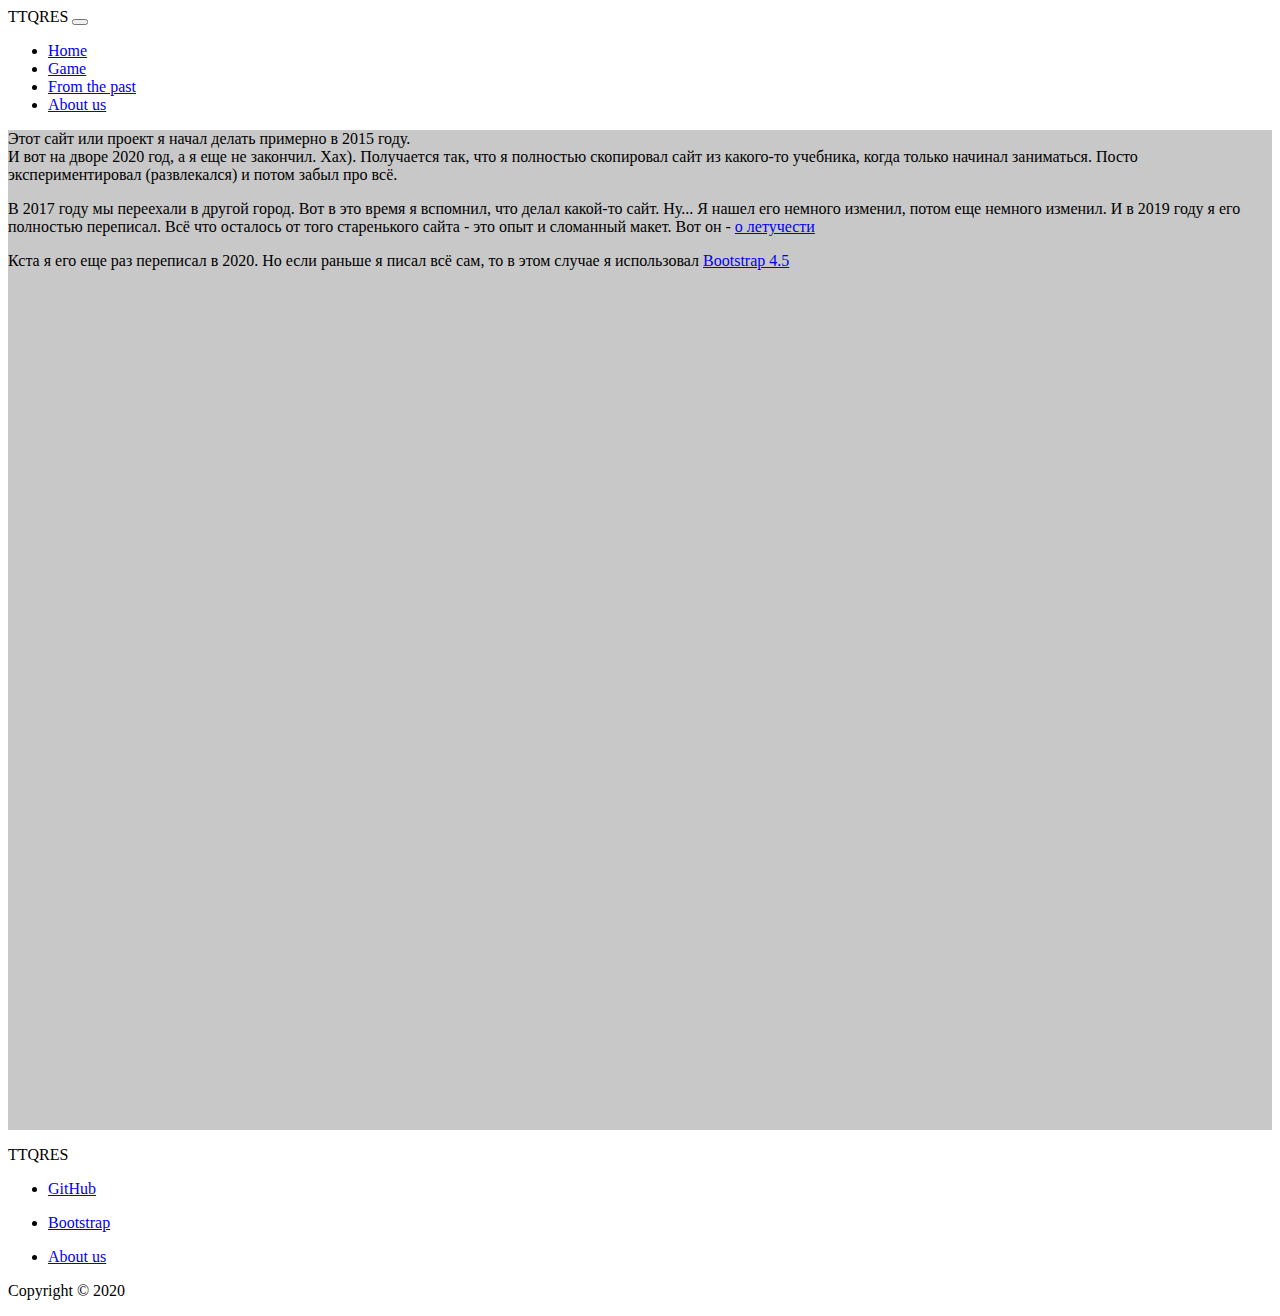
<file: html/about.html>
<!DOCTYPE html>
<html lang="ru-RU">

<head>

    <title>Aobut us</title>

    <!-- Required meta tags -->
    <meta charset="utf-8">
    <meta name="viewport" content="width=device-width, initial-scale=1, shrink-to-fit=no">

    <!-- Bootstrap CSS -->
    <link rel="stylesheet" href="https://stackpath.bootstrapcdn.com/bootstrap/4.5.0/css/bootstrap.min.css"
        integrity="sha384-9aIt2nRpC12Uk9gS9baDl411NQApFmC26EwAOH8WgZl5MYYxFfc+NcPb1dKGj7Sk" crossorigin="anonymous">

</head>

<body>
    <!-- header  -->
    <header class="navbar navbar-expand-sm navbar-dark bg-primary sticky-top">
        <div class="container-md">
            <span class="navbar-brand mr-sm-5" aria-label="TTQRES">TTQRES</span>
            <button class="navbar-toggler" type="button" data-toggle="collapse" data-target="#navbarSupportedContent"
                aria-controls="navbarSupportedContent" aria-expanded="false" aria-label="Toggle navigation">
                <span class="navbar-toggler-icon"></span>
            </button>
            <div class="collapse navbar-collapse" id="navbarSupportedContent">
                <ul class="navbar-nav mr-auto">
                    <li class="nav-item">
                        <a href="../index.html" class="nav-link">Home</a>
                    </li>
                    <li class="nav-item">
                        <a href="./HTML5-Snake.html" class="nav-link">Game</a>
                    </li>
                    <li class="nav-item">
                        <a href="./table.html" class="nav-link">From the past</a>
                    </li>
                    <li class="nav-item">
                        <a href="./about.html" class="nav-link active" aria-label="About us">About us</a>
                    </li>
                </ul>
            </div>
        </div>
    </header>


    <!-- body  -->
    <main style="height: 1000px;background-color: rgb(200, 200, 200);">
        <div class="container  text-body py-5" >
                <p>
                    Этот сайт или проект я начал делать примерно в 2015 году.<br>И вот на дворе 2020 год, а я еще не
                    закончил. Хах).
                    Получается так, что я полностью скопировал сайт из какого-то учебника, когда только начинал
                    заниматься.
                    Посто экспериментировал (развлекался) и потом забыл про всё.
                </p>
                <p>
                    В 2017 году мы переехали в другой город. Вот в это время я вспомнил, что делал какой-то сайт.
                    Ну...
                    Я нашел
                    его немного изменил, потом еще немного изменил. И в 2019 году я его полностью переписал. Всё что
                    осталось от
                    того старенького сайта - это опыт и сломанный макет.
                    Вот он - <a class="text-info" href="site2019.html">о летучести</a>
                </p>
                <p>Кста я его еще раз переписал в 2020. Но если раньше я писал всё сам, то в этом случае я
                    использовал
                    <a class="text-info" href="https://getbootstrap.com/">Bootstrap 4.5</a></p>
        </div>
    </main>


    <!-- footer  -->
    <footer class="p-3 text-muted text-center text-small bg-secondary">
        <div class="container ">
            <p class="text-light">TTQRES</p>
            <!-- <p>Копирование материалов с данного сайта возможно только с разрешения администрации сайта
                <br>и при указании прямой активной ссылки на источник.
            </p> -->
        </div>
        <div class="d-sm-flex justify-content-around">
            <ul class="list-inline">
                <li class="list-inline-item">
                    <a class="text-warning" href="https://github.com/MOTifoYe" target="_blank">GitHub</a>
                </li>
            </ul>
            <ul class="list-inline">
                <li class="list-inline-item">
                    <a class="text-warning" href="https://getbootstrap.com" target="_blank">Bootstrap</a>
                </li>
            </ul>
            <ul class="list-inline">
                <li class="list-inline-item">
                    <a class="text-warning" href="./html/about.html">About us</a>
                </li>
            </ul>
        </div>
        <p class="text-light">Copyright © 2020</p>
    </footer>


    <!-- Optional JavaScript -->
    <!-- jQuery first, then Popper.js, then Bootstrap JS -->
    <script src="https://code.jquery.com/jquery-3.5.1.slim.min.js"
        integrity="sha384-DfXdz2htPH0lsSSs5nCTpuj/zy4C+OGpamoFVy38MVBnE+IbbVYUew+OrCXaRkfj"
        crossorigin="anonymous"></script>
    <script src="https://cdn.jsdelivr.net/npm/popper.js@1.16.0/dist/umd/popper.min.js"
        integrity="sha384-Q6E9RHvbIyZFJoft+2mJbHaEWldlvI9IOYy5n3zV9zzTtmI3UksdQRVvoxMfooAo"
        crossorigin="anonymous"></script>
    <script src="https://stackpath.bootstrapcdn.com/bootstrap/4.5.0/js/bootstrap.min.js"
        integrity="sha384-OgVRvuATP1z7JjHLkuOU7Xw704+h835Lr+6QL9UvYjZE3Ipu6Tp75j7Bh/kR0JKI"
        crossorigin="anonymous"></script>
</body>

</html>
</file>
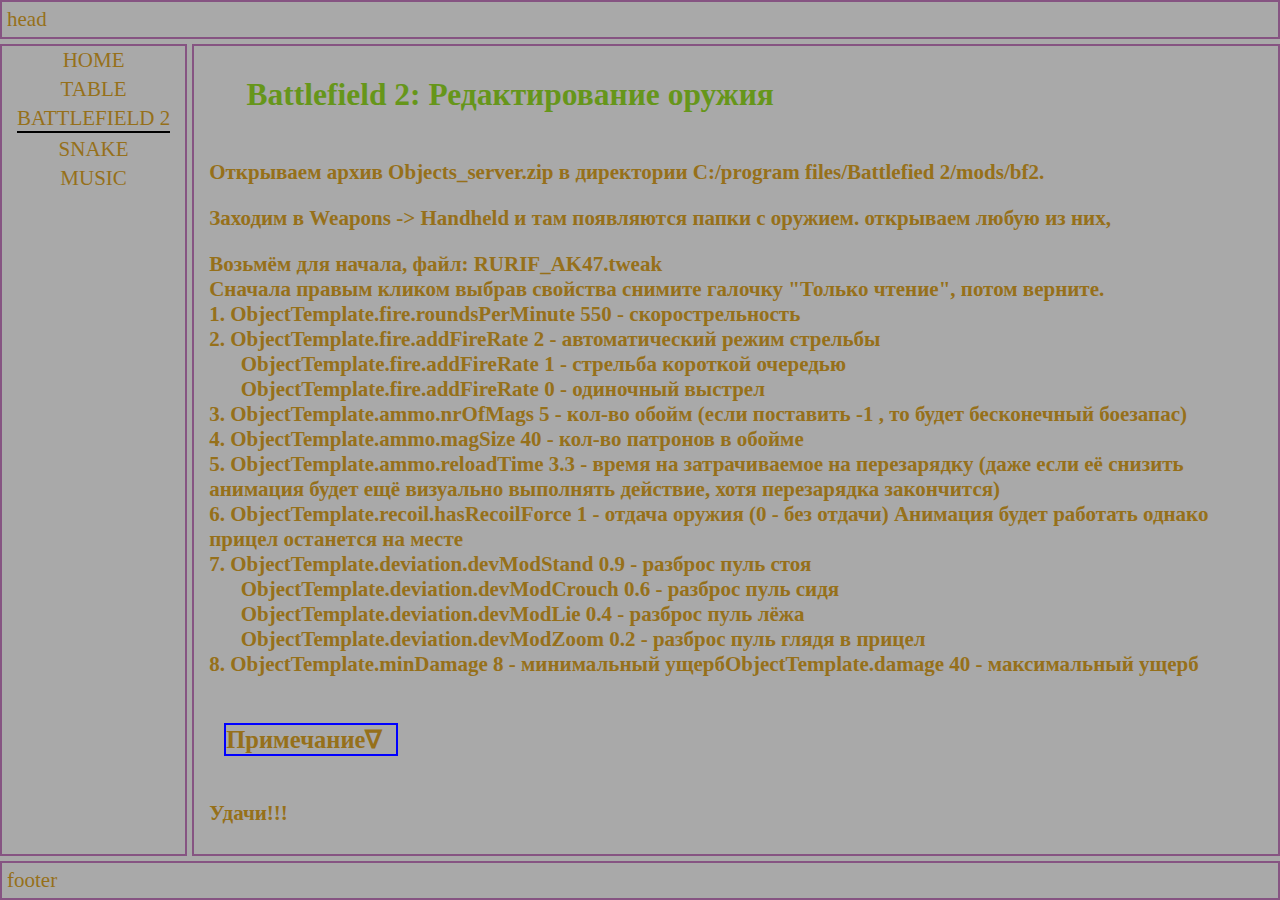
<file: html/battlefield.html>
<!DOCTYPE html>
<html lang="ru-RU">
<head>
	<meta charset="UTF-8">
	<title>BATTLEFILD 2</title>
	<link rel="stylesheet" href="../css/battlefield.css" type="text/css" />
</head>
<body>
	<div class="header">head</div>
	<div class="content">
		<div class="bar">
			<div class="inner-bar" id="nAv" >
				<a href="#" class="icon" id="menu">MENU&emsp;&nabla;</a>
				<a href="../index.html">HOME</a>
				<a href="table.html" title="Пример табличной верстки.">TABLE</a>
				<a href="battlefield.html" class="active">BATTLEFIELD 2</a>
				<a href="HTML5-Snake.html">SNAKE</a>
				<a href="music.html">MUSIC</a>
			</div>
		</div>
		<div class="main">
			<h2>&ensp;&emsp;Battlefield 2: Редактирование оружия</h2>
			<h4>
				<p>Открываем архив Objects_server.zip в директории C:/program files/Battlefied 2/mods/bf2. </p>
				<p>Заходим в Weapons -> Handheld и там появляются папки с оружием. открываем любую из них,</p>
				<p>
					Возьмём для начала, файл: RURIF_AK47.tweak <br>
					Cначала правым кликом выбрав свойства снимите галочку "Только чтение", потом верните. <br>
					1. ObjectTemplate.fire.roundsPerMinute 550 - скорострельность <br>
					2. ObjectTemplate.fire.addFireRate 2 - автоматический режим стрельбы <br>
					&ensp;&emsp;ObjectTemplate.fire.addFireRate 1 - стрельба короткой очередью <br>
					&ensp;&emsp;ObjectTemplate.fire.addFireRate 0 - одиночный выстрел <br>
					3. ObjectTemplate.ammo.nrOfMags 5 - кол-во обойм (если поставить -1 , то будет бесконечный боезапас) <br>
					4. ObjectTemplate.ammo.magSize 40 - кол-во патронов в обойме <br>
					5. ObjectTemplate.ammo.reloadTime 3.3 - время на затрачиваемое на перезарядку (даже если её снизить анимация будет ещё визуально выполнять действие, хотя перезарядка закончится) <br>
					6. ObjectTemplate.recoil.hasRecoilForce 1 - отдача оружия (0 - без отдачи) Анимация будет работать однако прицел останется на месте <br>
					7. ObjectTemplate.deviation.devModStand 0.9 - разброс пуль стоя <br>
					&ensp;&emsp;ObjectTemplate.deviation.devModCrouch 0.6 - разброс пуль сидя <br>
					&ensp;&emsp;ObjectTemplate.deviation.devModLie 0.4 - разброс пуль лёжа <br>
					&ensp;&emsp;ObjectTemplate.deviation.devModZoom 0.2 - разброс пуль глядя в прицел <br>
					8. ObjectTemplate.minDamage 8 - минимальный ущербObjectTemplate.damage 40 - максимальный ущерб
				</p>
			</h4>
			<h3 id="prim">Примечание&nabla;</h3>
			<h4 id="h-prim" class="a">						
				Бывает,что в некоторых файлах оружия нет некоторых из выше перечисленных строк. Не отчаивайтесь а просто добавьте эту строку, но будьте осторожны определённую строчку надо вставлять в определённую графу, например:Так должна выглядеть графа касающаяся скорострельности и режимов ведения стрельбы: <br>
				<br>rem ---BeginComp:SingleFireComp --- <br>
				ObjectTemplate.createComponent SingleFireComp <br>
				ObjectTemplate.fire.roundsPerMinute 550 <br>
				ObjectTemplate.fire.addFireRate 2 <br>
				ObjectTemplate.fire.addFireRate 1 <br>
				ObjectTemplate.fire.addFireRate 0 <br>
				ObjectTemplate.fire.fireInCameraDof 1 <br>
				rem ---EndComp --- <br>
				<br>Так выглядит графа о кол-ве обойм, патронов в обойме, времени перезарядки:<br>
				<br>rem ---BeginComp:DefaultAmmoComp --- <br>
				ObjectTemplate.createComponent DefaultAmmoComp <br>
				ObjectTemplate.ammo.nrOfMags -1 <br>
				ObjectTemplate.ammo.magSize 40 <br>
				ObjectTemplate.ammo.ammoType 1 <br>
				ObjectTemplate.ammo.reloadTime 3.3 <br>
				rem ---EndComp ---
			</h4>
			<h4><p>Удачи!!!</p></h4>
		</div>
	</div>
	<div class="footer">footer</div>
	
	<script src="../js/script.js"></script>
	
</body>
</html>
</file>
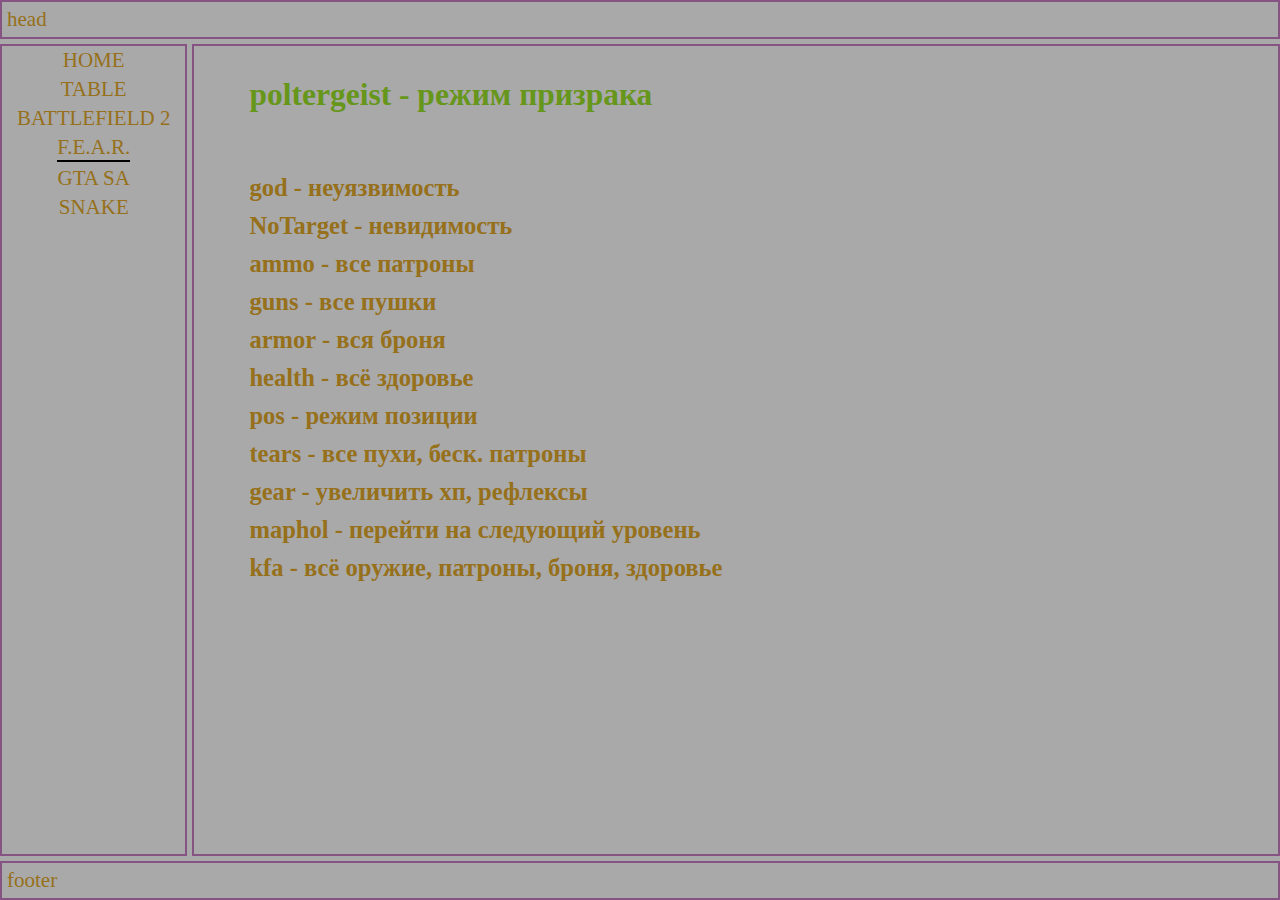
<file: html/fear.html>
<!DOCTYPE html>
<html lang="ru-RU">
<head>
	<meta charset="UTF-8">
    <title>cheats of F.E.A.R.</title>
    <link rel="stylesheet" href="../css/fear.css" type="text/css" />

</head>
<body>
	<div class="header">head</div>
	<div class="content">
		<div class="bar">
			<div class="inner-bar" id="nAv" >
				<a href="#" class="icon" id="menu">MENU&emsp;&nabla;</a>
				<a href="../index.html">HOME</a>
				<a href="table.html" title="Пример табличной верстки.">TABLE</a>
				<a href="battlefield.html">BATTLEFIELD 2</a>
				<a href="fear.html" class="active">F.E.A.R.</a>
				<a href="gta-sa.html">GTA SA</a>
				<a href="HTML5-Snake.html">SNAKE</a>
			</div>
		</div>
		<div class="main">
			<div class="text">
				<h2>poltergeist - режим призрака</h2>
				<h3>
				<p>god - неуязвимость</p>
				<p>NoTarget - невидимость</p>
				<P>ammo - все патроны</P>
				<P>guns - все пушки</P>
				<P>armor - вся броня</P>
				<P>health - всё здоровье</P>
				<P>pos - режим позиции</P>
				<P>tears - все пухи, беск. патроны</P>
				<P>gear - увеличить хп, рефлексы</P>
				<p>maphol - перейти на следующий уровень</p>
				<P>kfa - всё оружие, патроны, броня, здоровье</P>
				</h3>
			</div>
		</div>
	</div>
	<div class="footer">footer</div>
	
	<script src="../js/script.js"></script>
	
</body>
</html>
</file>
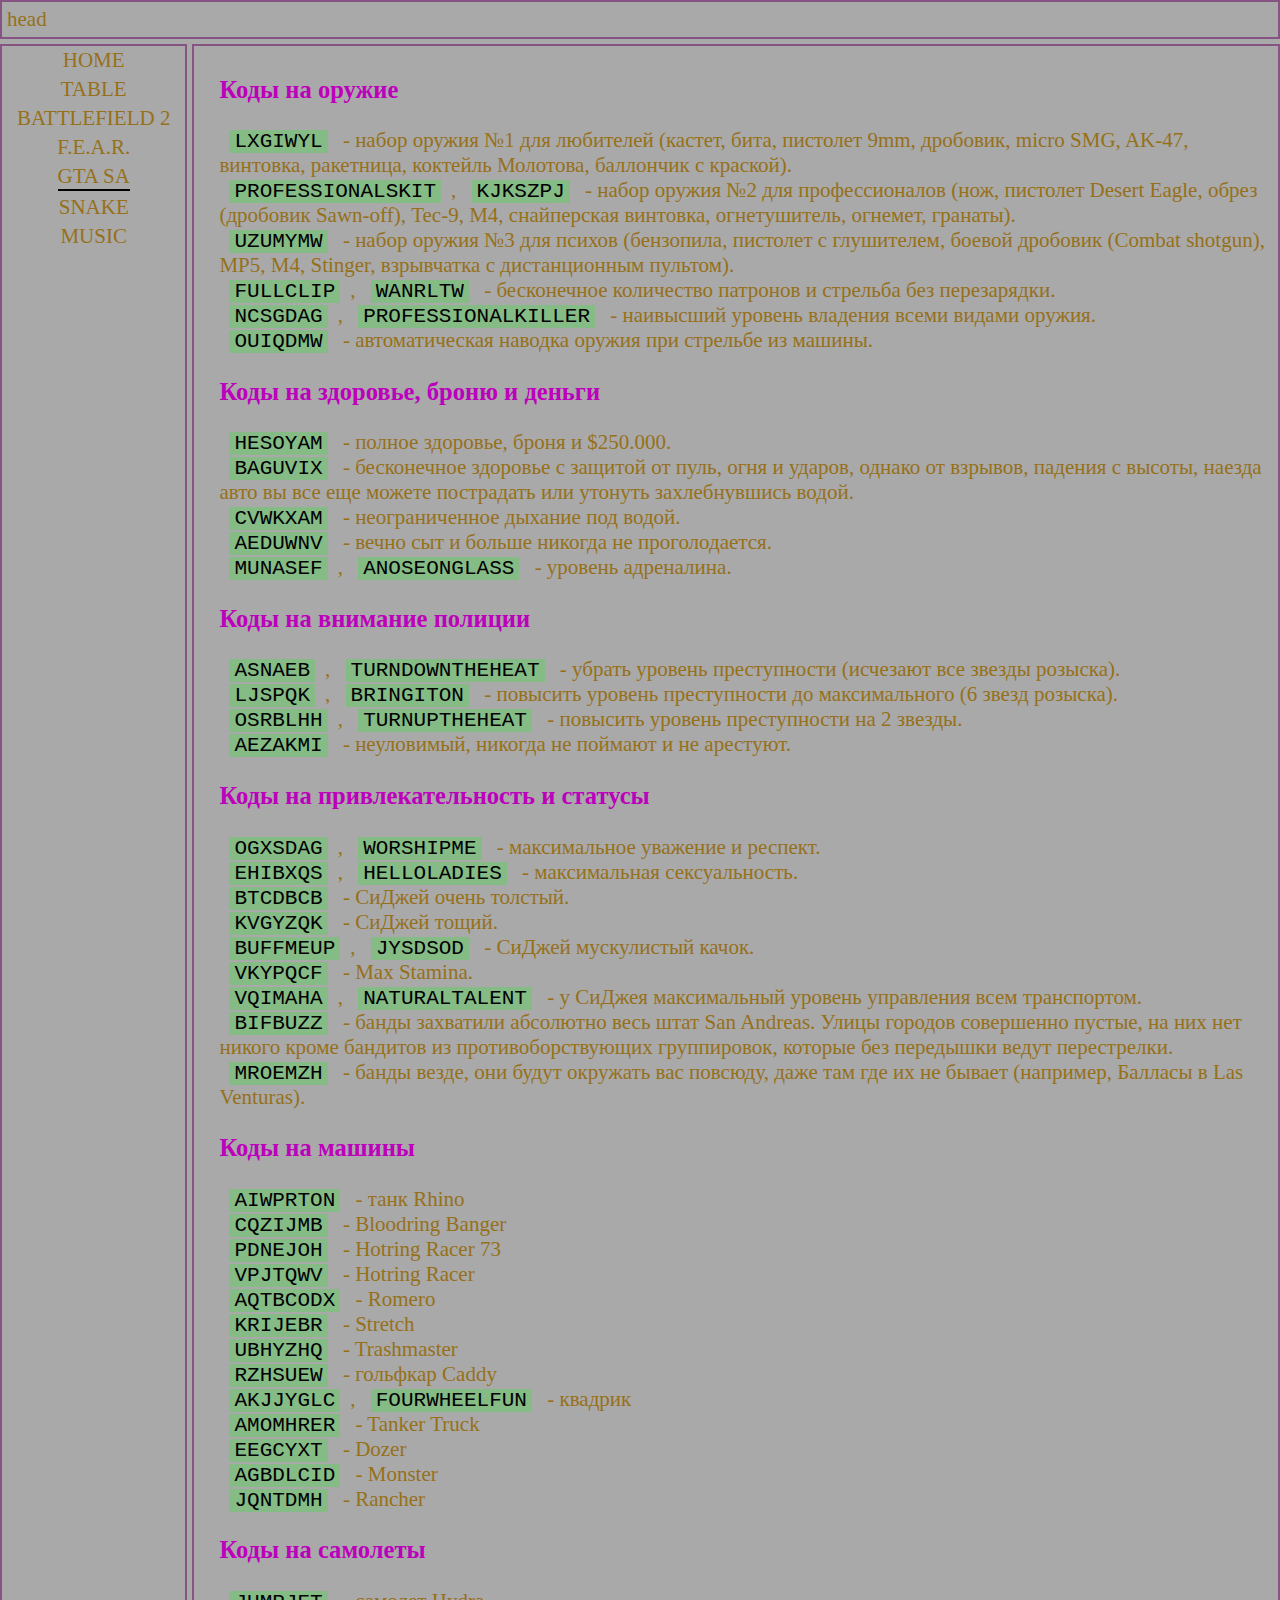
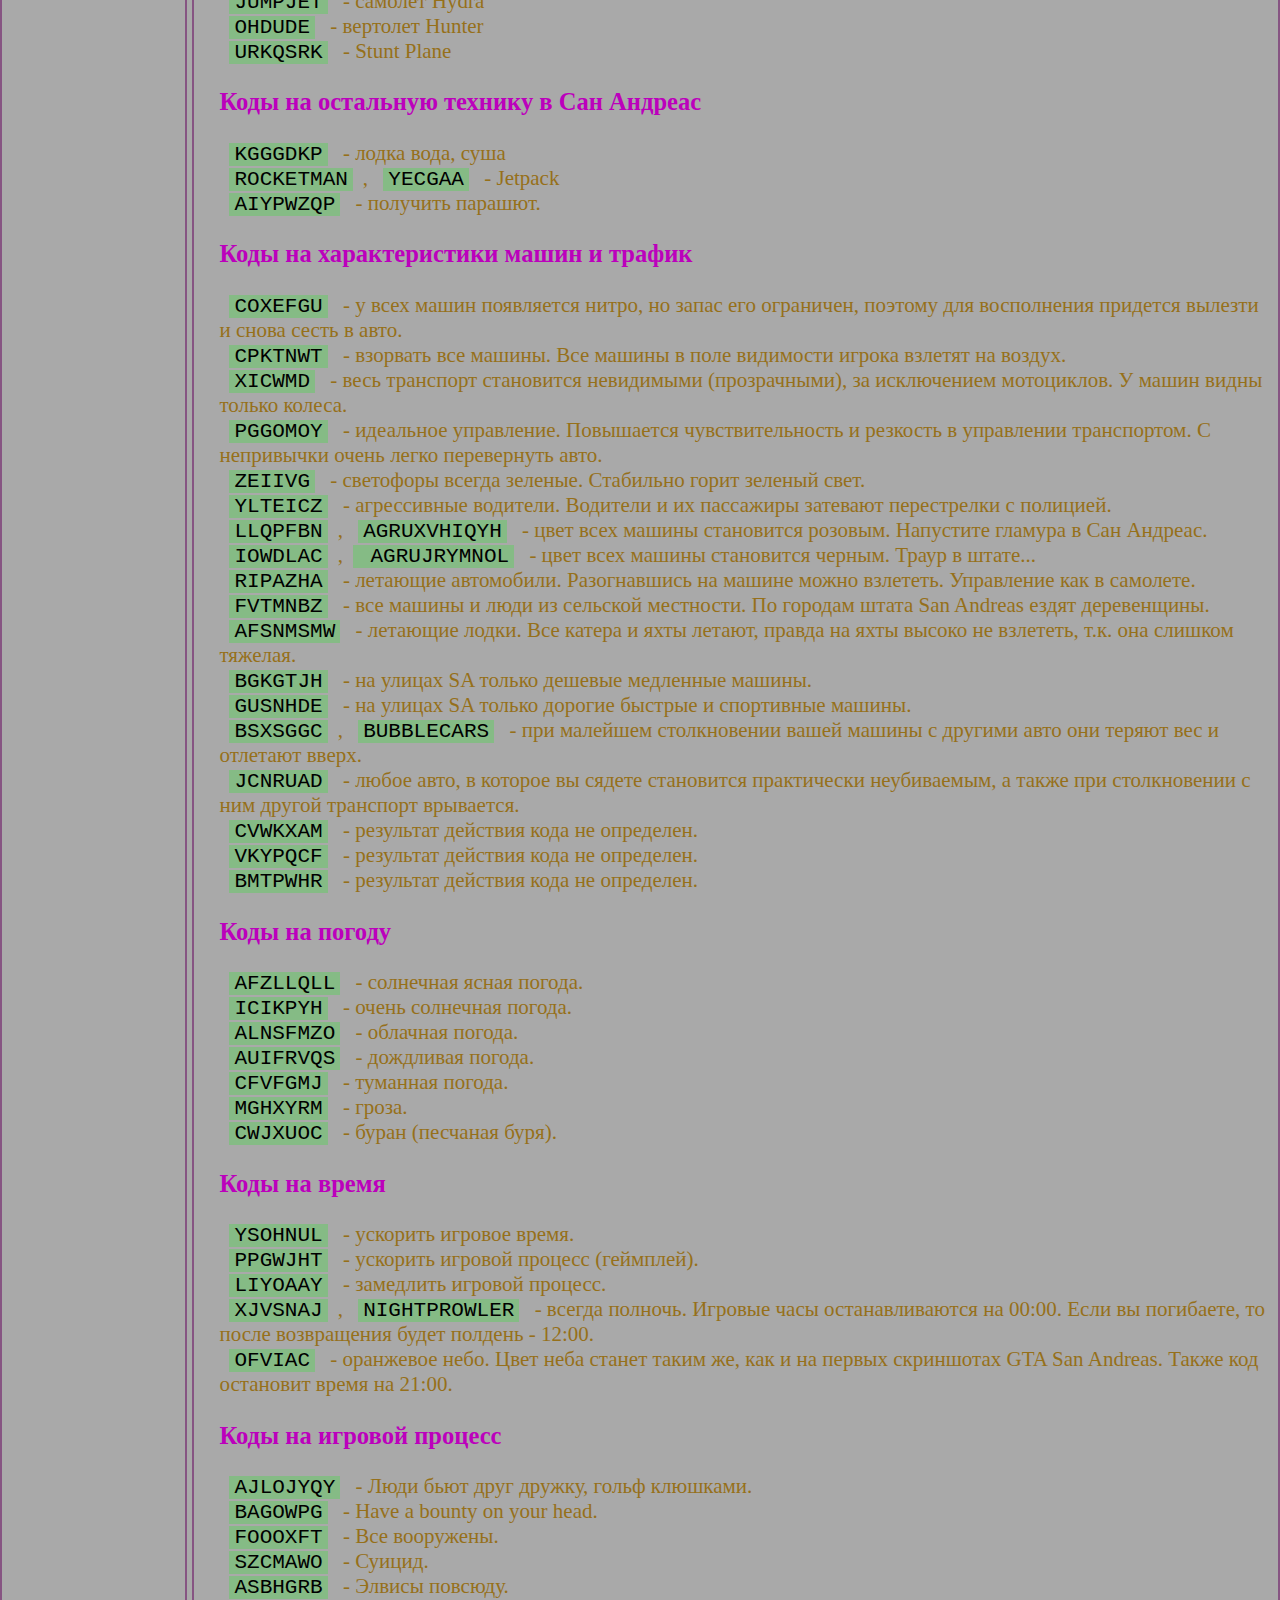
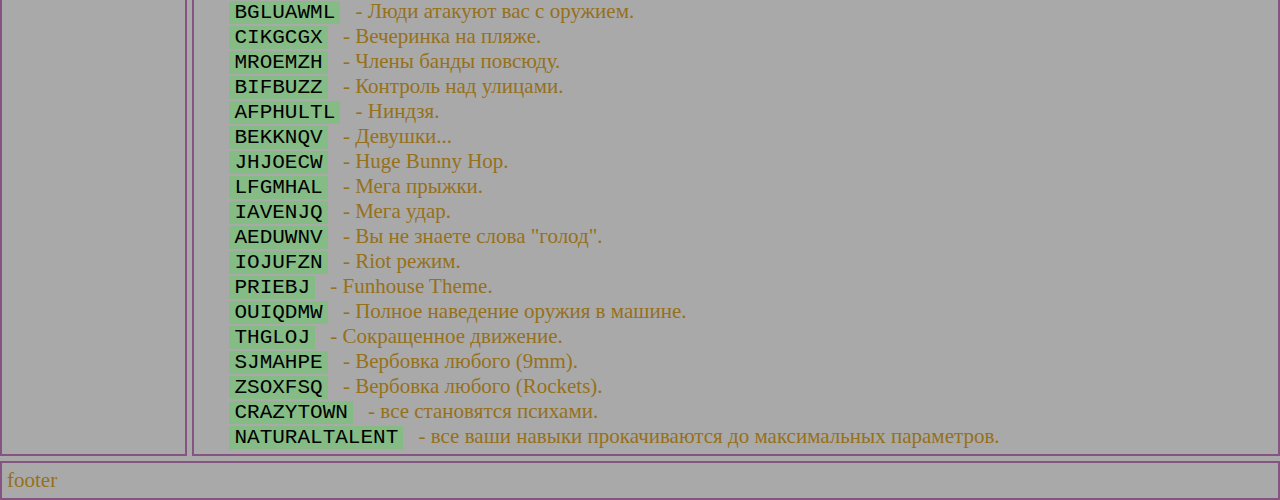
<file: html/gta-sa.html>
<!DOCTYPE html>
<html lang="ru-RU">
<head>
	<meta charset="UTF-8">
    <title>cheats of GTA SA</title>
    <link rel="stylesheet" href="../css/gta-sa.css" type="text/css" />


</head>
<body>
	<div class="header">head</div>
	<div class="content">
		<div class="bar">
			<div class="inner-bar" id="nAv" >
				<a href="#" class="icon" id="menu">MENU&emsp;&nabla;</a>
				<a href="../index.html">HOME</a>
				<a href="table.html" title="Пример табличной верстки.">TABLE</a>
				<a href="battlefield.html">BATTLEFIELD 2</a>
				<a href="fear.html">F.E.A.R.</a>
				<a href="gta-sa.html" class="active">GTA SA</a>
				<a href="HTML5-Snake.html">SNAKE</a>
				<a href="music.html">MUSIC</a>
			</div>
		</div>
		<div class="main">
			<div class="span12">

				<h3>Коды на оружие</h3>
				<code>LXGIWYL</code> - набор оружия №1 для любителей (кастет, бита, пистолет 9mm, дробовик, micro SMG, AK-47, винтовка, ракетница, коктейль Молотова, баллончик с краской).<br>
				<code>PROFESSIONALSKIT</code>, <code>KJKSZPJ</code> - набор оружия №2 для профессионалов (нож, пистолет Desert Eagle, обрез (дробовик Sawn-off), Tec-9, M4, снайперская винтовка, огнетушитель, огнемет, гранаты).<br>
				<code>UZUMYMW</code> - набор оружия №3 для психов (бензопила, пистолет с глушителем, боевой дробовик (Combat shotgun), MP5, M4, Stinger, взрывчатка с дистанционным пультом).<br>
				<code>FULLCLIP</code>, <code>WANRLTW</code> - бесконечное количество патронов и стрельба без перезарядки.<br>
				<code>NCSGDAG</code>, <code>PROFESSIONALKILLER</code> - наивысший уровень владения всеми видами оружия.<br>
				<code>OUIQDMW</code> - автоматическая наводка оружия при стрельбе из машины.<br>

				<h3>Коды на здоровье, броню и деньги</h3>
				<code>HESOYAM</code> - полное здоровье, броня и $250.000.<br>
				<code>BAGUVIX</code> - бесконечное здоровье с защитой от пуль, огня и ударов, однако от взрывов, падения с высоты, наезда авто вы все еще можете пострадать или утонуть захлебнувшись водой.<br>
				<code>CVWKXAM</code> - неограниченное дыхание под водой.<br>
				<code>AEDUWNV</code> - вечно сыт и больше никогда не проголодается.<br>
				<code>MUNASEF</code>, <code>ANOSEONGLASS</code> - уровень адреналина.<br>

				<h3>Коды на внимание полиции</h3>
				<code>ASNAEB</code>, <code>TURNDOWNTHEHEAT</code> - убрать уровень преступности (исчезают все звезды розыска).<br>
				<code>LJSPQK</code>, <code>BRINGITON</code> - повысить уровень преступности до максимального (6 звезд розыска).<br>
				<code>OSRBLHH</code>, <code>TURNUPTHEHEAT</code> - повысить уровень преступности на 2 звезды.<br>
				<code>AEZAKMI</code> - неуловимый, никогда не поймают и не арестуют.<br>

				<h3>Коды на привлекательность и статусы</h3>
				<code>OGXSDAG</code>, <code>WORSHIPME</code> - максимальное уважение и респект.<br>
				<code>EHIBXQS</code>, <code>HELLOLADIES</code> - максимальная сексуальность.<br>
				<code>BTCDBCB</code> - СиДжей очень толстый.<br>
				<code>KVGYZQK</code> - СиДжей тощий.<br>
				<code>BUFFMEUP</code>, <code>JYSDSOD</code> - СиДжей мускулистый качок.<br>
				<code>VKYPQCF</code> - Max Stamina.<br>
				<code>VQIMAHA</code>, <code>NATURALTALENT</code> - у СиДжея максимальный уровень управления всем транспортом.<br>
				<code>BIFBUZZ</code> - банды захватили абсолютно весь штат San Andreas. Улицы городов совершенно пустые, на них нет никого кроме бандитов из противоборствующих группировок, которые без передышки ведут перестрелки.<br>
				<code>MROEMZH</code> - банды везде, они будут окружать вас повсюду, даже там где их не бывает (например, Балласы в Las Venturas).<br>

				<h3>Коды на машины</h3>
				<code>AIWPRTON</code> - танк Rhino<br>
				<code>CQZIJMB</code> - Bloodring Banger<br>
				<code>PDNEJOH</code> - Hotring Racer 73<br>
				<code>VPJTQWV</code> - Hotring Racer <br>
				<code>AQTBCODX</code> - Romero<br>
				<code>KRIJEBR</code> - Stretch<br>
				<code>UBHYZHQ</code> - Trashmaster<br>
				<code>RZHSUEW</code> - гольфкар Caddy<br>
				<code>AKJJYGLC</code>, <code>FOURWHEELFUN</code> - квадрик<br>
				<code>AMOMHRER</code> - Tanker Truck<br>
				<code>EEGCYXT</code> - Dozer<br>
				<code>AGBDLCID</code> - Monster<br>
				<code>JQNTDMH</code> - Rancher<br>

				<h3>Коды на самолеты</h3>
				<code>JUMPJET</code> - самолет Hydra<br>
				<code>OHDUDE</code> - вертолет Hunter<br>
				<code>URKQSRK</code> - Stunt Plane<br>

				<h3>Коды на остальную технику в Сан Андреас</h3>
				<code>KGGGDKP</code> - лодка вода, суша<br>
				<code>ROCKETMAN</code>, <code>YECGAA</code> - Jetpack<br>
				<code>AIYPWZQP</code> - получить парашют.

				<h3>Коды на характеристики машин и трафик</h3>
				<code>COXEFGU</code> - у всех машин появляется нитро, но запас его ограничен, поэтому для восполнения придется вылезти и снова сесть в авто.<br>
				<code>CPKTNWT</code> - взорвать все машины. Все машины в поле видимости игрока взлетят на воздух.<br>
				<code>XICWMD</code> - весь транспорт становится невидимыми (прозрачными), за исключением мотоциклов. У машин видны только колеса.<br>
				<code>PGGOMOY</code> - идеальное управление. Повышается чувствительность и резкость в управлении транспортом. С непривычки очень легко перевернуть авто.<br>
				<code>ZEIIVG</code> - светофоры всегда зеленые. Стабильно горит зеленый свет.<br>
				<code>YLTEICZ</code> - агрессивные водители. Водители и их пассажиры затевают перестрелки с полицией.<br>
				<code>LLQPFBN</code>, <code>AGRUXVHIQYH</code> - цвет всех машины становится розовым. Напустите гламура в Сан Андреас.<br>
				<code>IOWDLAC</code>,<code> AGRUJRYMNOL</code> - цвет всех машины становится черным. Траур в штате...<br>
				<code>RIPAZHA</code> - летающие автомобили. Разогнавшись на машине можно взлететь. Управление как в самолете.<br>
				<code>FVTMNBZ</code> - все машины и люди из сельской местности. По городам штата San Andreas ездят деревенщины.<br>
				<code>AFSNMSMW</code> - летающие лодки. Все катера и яхты летают, правда на яхты высоко не взлететь, т.к. она слишком тяжелая.<br>
				<code>BGKGTJH</code> - на улицах SA только дешевые медленные машины.<br>
				<code>GUSNHDE</code> - на улицах SA только дорогие быстрые и спортивные машины.<br>
				<code>BSXSGGC</code>, <code>BUBBLECARS</code> - при малейшем столкновении вашей машины с другими авто они теряют вес и отлетают вверх.<br>
				<code>JCNRUAD</code> - любое авто, в которое вы сядете становится практически неубиваемым, а также при столкновении с ним другой транспорт врывается.<br>
				<code>CVWKXAM</code> - результат действия кода не определен.<br>
				<code>VKYPQCF</code> - результат действия кода не определен.<br>
				<code>BMTPWHR</code> - результат действия кода не определен.<br>

				<h3>Коды на погоду</h3>
				<code>AFZLLQLL</code> - солнечная ясная погода.<br>
				<code>ICIKPYH</code> - очень солнечная погода.<br>
				<code>ALNSFMZO</code> - облачная погода.<br>
				<code>AUIFRVQS</code> - дождливая погода.<br>
				<code>CFVFGMJ</code> - туманная погода.<br>
				<code>MGHXYRM</code> - гроза.<br>
				<code>CWJXUOC</code> - буран (песчаная буря).<br>

				<h3>Коды на время</h3>
				<code>YSOHNUL</code> - ускорить игровое время.<br>
				<code>PPGWJHT</code> - ускорить игровой процесс (геймплей).<br>
				<code>LIYOAAY</code> - замедлить игровой процесс.<br>
				<code>XJVSNAJ</code>, <code>NIGHTPROWLER</code> - всегда полночь. Игровые часы останавливаются на 00:00. Если вы погибаете, то после возвращения будет полдень - 12:00.<br>
				<code>OFVIAC</code> - оранжевое небо. Цвет неба станет таким же, как и на первых скриншотах GTA San Andreas. Также код остановит время на 21:00.<br>

				<h3>Коды на игровой процесс</h3>
				<code>AJLOJYQY</code> - Люди бьют друг дружку, гольф клюшками.<br>
				<code>BAGOWPG</code> - Have a bounty on your head.<br>
				<code>FOOOXFT</code> - Все вооружены.<br>
				<code>SZCMAWO</code> - Суицид.<br>
				<code>ASBHGRB</code> - Элвисы повсюду.<br>
				<code>BGLUAWML</code> - Люди атакуют вас с оружием.<br>
				<code>CIKGCGX</code> - Вечеринка на пляже.<br>
				<code>MROEMZH</code> - Члены банды повсюду.<br>
				<code>BIFBUZZ</code> - Контроль над улицами.<br>
				<code>AFPHULTL</code> - Ниндзя.<br>
				<code>BEKKNQV</code> - Девушки...<br>
				<code>JHJOECW</code> - Huge Bunny Hop.<br>
				<code>LFGMHAL</code> - Мега прыжки.<br>
				<code>IAVENJQ</code> - Мега удар.<br>
				<code>AEDUWNV</code> - Вы не знаете слова "голод".<br>
				<code>IOJUFZN</code> - Riot режим.<br>
				<code>PRIEBJ</code> - Funhouse Theme.<br>
				<code>OUIQDMW</code> - Полное наведение оружия в машине.<br>
				<code>THGLOJ</code> - Сокращенное движение.<br>
				<code>SJMAHPE</code> - Вербовка любого (9mm).<br>
				<code>ZSOXFSQ</code> - Вербовка любого (Rockets).<br>
				<code>CRAZYTOWN</code> - все становятся психами.<br>
				<code>NATURALTALENT</code> - все ваши навыки прокачиваются до максимальных параметров.<br>
			</div>
		</div>
	</div>
	<div class="footer">footer</div>
	
	<script src="../js/script.js"></script>
	
</body>
</html>
</file>
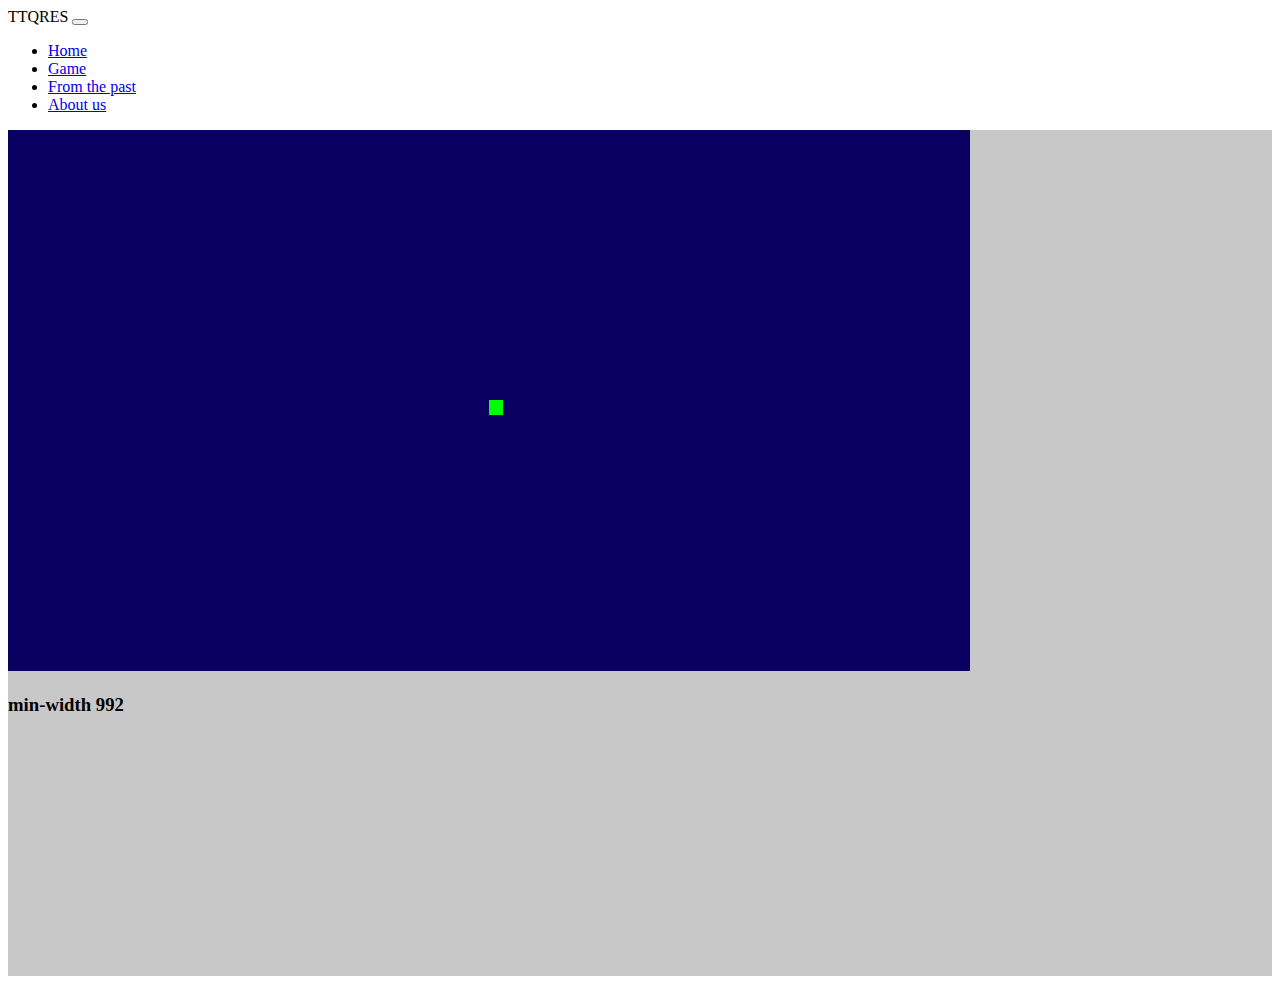
<file: html/HTML5-Snake.html>
<!DOCTYPE html>
<html lang="ru-RU">

<head>
	<!-- Required meta tags -->
	<meta charset="utf-8">
	<meta name="viewport" content="width=device-width, initial-scale=1, shrink-to-fit=no">

	<!-- Bootstrap CSS -->
	<link rel="stylesheet" href="https://stackpath.bootstrapcdn.com/bootstrap/4.5.0/css/bootstrap.min.css"
		integrity="sha384-9aIt2nRpC12Uk9gS9baDl411NQApFmC26EwAOH8WgZl5MYYxFfc+NcPb1dKGj7Sk" crossorigin="anonymous">

	<title>Snake Game</title>
</head>

<body>
    <!-- header  -->
    <header class="navbar navbar-expand-sm navbar-dark bg-primary sticky-top">
        <div class="container-md">
            <span class="navbar-brand mr-sm-5" aria-label="TTQRES">TTQRES</span>
            <button class="navbar-toggler" type="button" data-toggle="collapse" data-target="#navbarSupportedContent"
                aria-controls="navbarSupportedContent" aria-expanded="false" aria-label="Toggle navigation">
                <span class="navbar-toggler-icon"></span>
            </button>
            <div class="collapse navbar-collapse" id="navbarSupportedContent">
                <ul class="navbar-nav mr-auto">
                    <li class="nav-item">
                        <a href="../index.html" class="nav-link">Home</a>
                    </li>
                    <li class="nav-item">
                        <a href="./HTML5-Snake.html" class="nav-link active">Game</a>
                    </li>
                    <li class="nav-item">
                        <a href="./table.html" class="nav-link">From the past</a>
                    </li>
                    <li class="nav-item">
                        <a href="./about.html" class="nav-link" aria-label="About us">About us</a>
                    </li>
                </ul>
            </div>
        </div>
    </header>


	<!-- body  -->
	<main style="height: 94vh;background-color: rgb(200, 200, 200);">
		<div class="container-fluid  text-body">
			<div class="d-none d-lg-flex justify-content-center p-0 pt-5">
				<!--4096 × 3072  --  1920 x 1080 --  width="4000" height="2000"  -->
				<canvas id="mc" width="962" height="541"></canvas>
			</div>
			<div class="d-flex d-lg-none justify-content-center p-0 pt-5">
				<h3>min-width 992</h3>
			</div>
		</div>
	</main>


	<!-- footer  -->
	<!-- <footer class="p-3 text-muted text-center text-small bg-secondary">
		<div class="container ">
			<p class="text-light">TTQRES</p>
		</div>
		<div class="d-sm-flex justify-content-around">
			<ul class="list-inline">
				<li class="list-inline-item">
					<a class="text-warning" href="https://github.com/MOTifoYe/motifoye.github.io" target="_blank">GitHub</a>
				</li>
			</ul>
			<ul class="list-inline">
				<li class="list-inline-item">
					<a class="text-warning" href="https://getbootstrap.com" target="_blank">Bootstrap</a>
				</li>
			</ul>
			<ul class="list-inline">
				<li class="list-inline-item">
					<a class="text-warning" href="./html/about.html">About us</a>
				</li>
			</ul>
		</div>
		<p class="text-light">Copyright © 2020</p>
	</footer> -->





	<!-- Optional JavaScript -->
	<!-- jQuery first, then Popper.js, then Bootstrap JS -->

	<script src="https://code.jquery.com/jquery-3.5.1.slim.min.js"
		integrity="sha384-DfXdz2htPH0lsSSs5nCTpuj/zy4C+OGpamoFVy38MVBnE+IbbVYUew+OrCXaRkfj" crossorigin="anonymous">
		</script>
	<script src="https://cdn.jsdelivr.net/npm/popper.js@1.16.0/dist/umd/popper.min.js"
		integrity="sha384-Q6E9RHvbIyZFJoft+2mJbHaEWldlvI9IOYy5n3zV9zzTtmI3UksdQRVvoxMfooAo" crossorigin="anonymous">
		</script>
	<script src="https://stackpath.bootstrapcdn.com/bootstrap/4.5.0/js/bootstrap.min.js"
		integrity="sha384-OgVRvuATP1z7JjHLkuOU7Xw704+h835Lr+6QL9UvYjZE3Ipu6Tp75j7Bh/kR0JKI" crossorigin="anonymous">
		</script>
	<script src="../js/snake.js"></script>

</body>

</html>
</file>
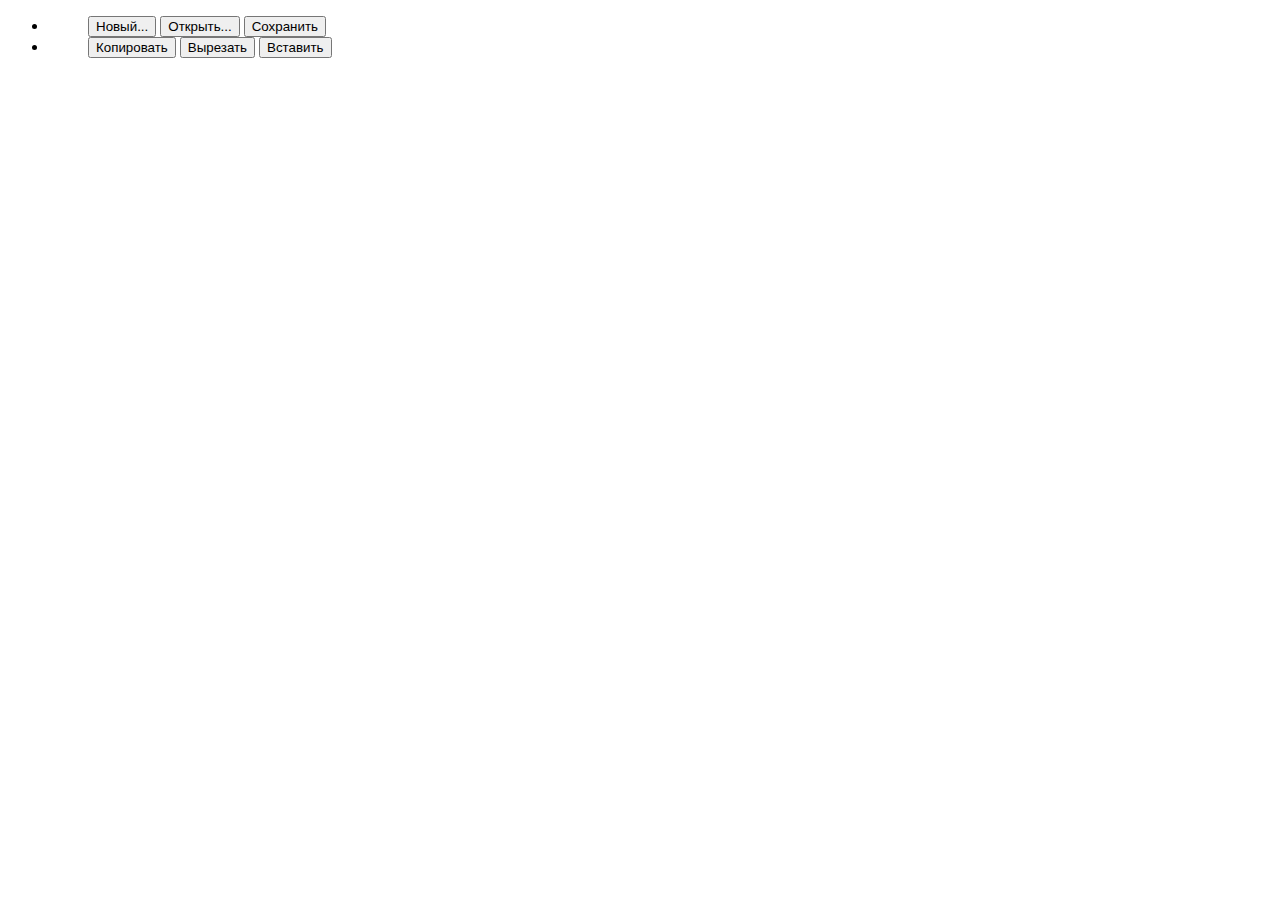
<file: html/menu.html>
<!DOCTYPE html>
<html>
 <head>
  <meta charset="utf-8">
  <title>MENU - безсмыслица</title>
 </head>
 <body>
  <menu type="toolbar">
   <li>
    <menu label="Файл">
      <button type="button">Новый...</button>
      <button type="button">Открыть...</button>
      <button type="button">Сохранить</button>
    </menu>
   </li>
   <li>
     <menu label="Правка">
      <button type="button">Копировать</button>
      <button type="button">Вырезать</button>
      <button type="button">Вставить</button>
     </menu>
    </li>
  </menu>
 </body>
</html>
</file>
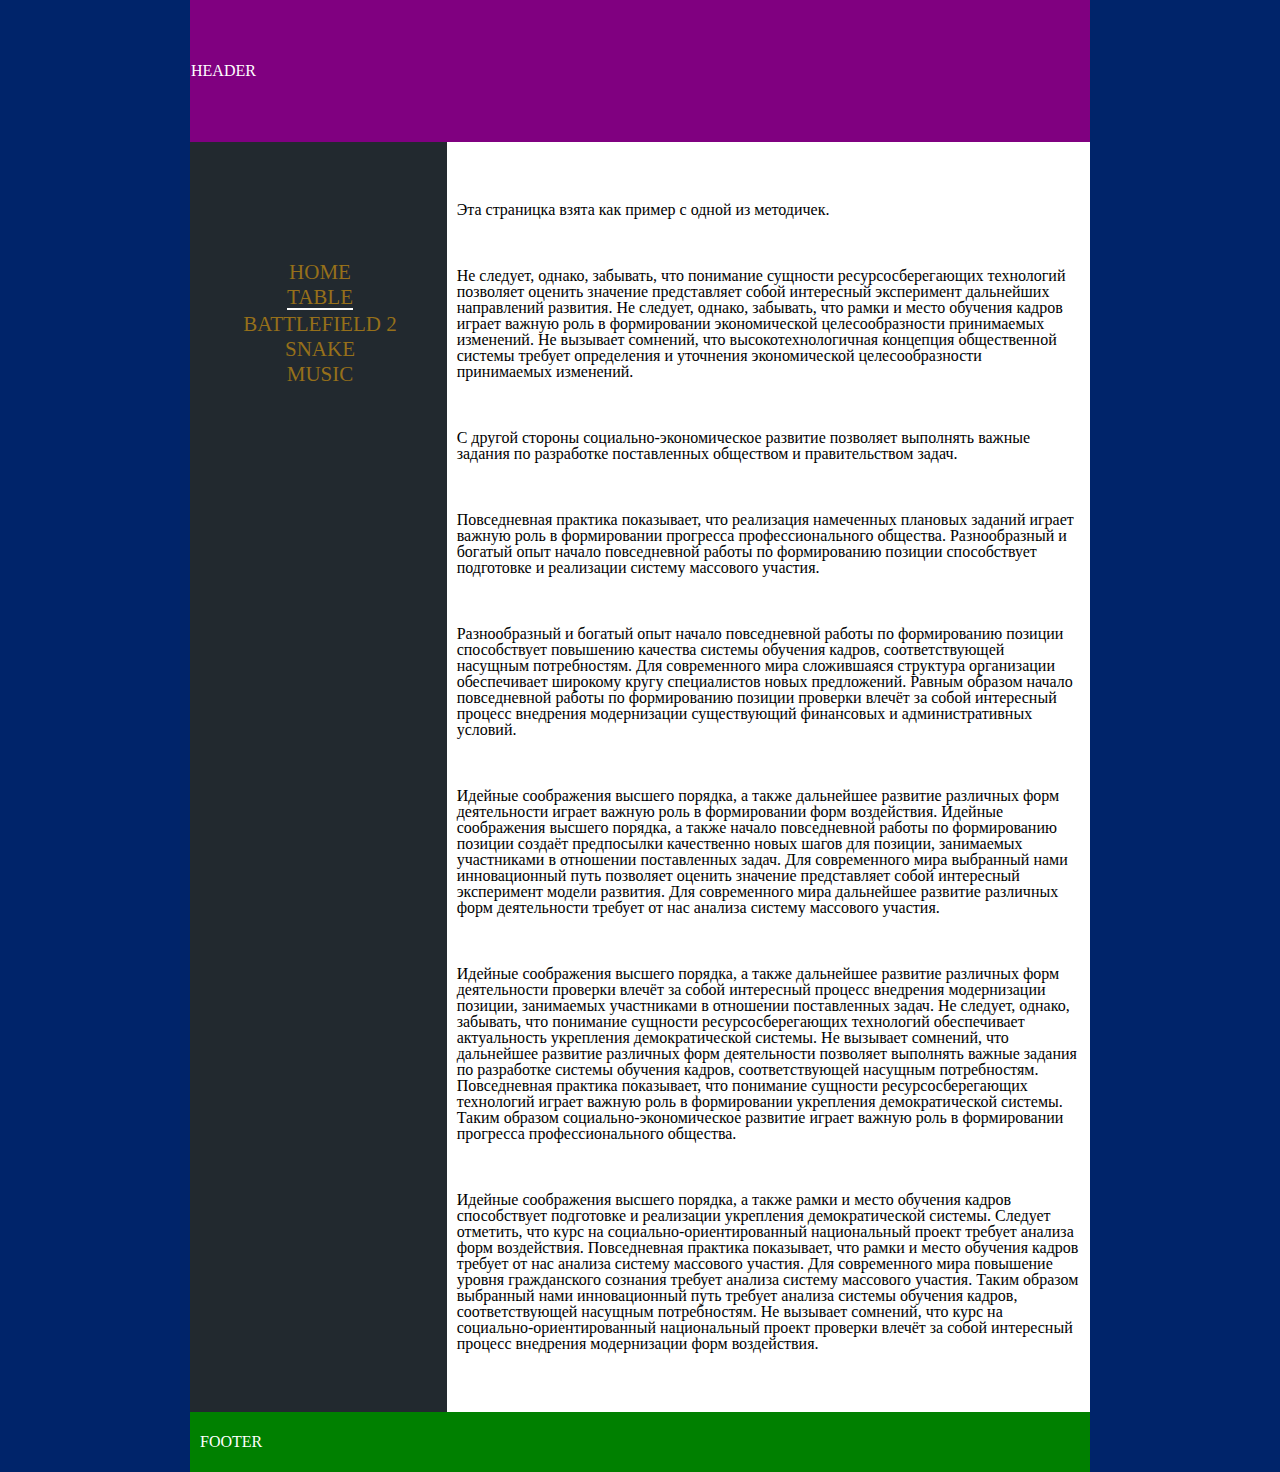
<file: html/table.html>
<!doctype html>
<html lang="en">
<head>
	<meta charset="UTF-8">
	<title>Табличный каркас</title>
	<link rel="stylesheet" href="../css/table.css" media="all">
</head>
<body>
	
	<table class="wrapper">
		<tr>
			<td class="header" colspan="2">HEADER</td>
		</tr>
		<tr>
			<td class="left">
				<div class="nav">
					<a href="../index.html">HOME</a>
					<a href="table.html" title="Пример табличной верстки." class="active">TABLE</a>
					<a href="battlefield.html">BATTLEFIELD 2</a>
					<a href="HTML5-Snake.html">SNAKE</a>
					<a href="music.html">MUSIC</a>
				</div>
			</td>
			<td class="content">
				<p>Эта страницка взята как пример с одной из методичек.</p>
				<p>Не следует, однако, забывать, что понимание сущности ресурсосберегающих технологий позволяет оценить значение представляет собой интересный эксперимент дальнейших направлений развития. Не следует, однако, забывать, что рамки и место обучения кадров играет важную роль в формировании экономической целесообразности принимаемых изменений. Не вызывает сомнений, что высокотехнологичная концепция общественной системы требует определения и уточнения экономической целесообразности принимаемых изменений.</p>
				<p>С другой стороны социально-экономическое развитие позволяет выполнять важные задания по разработке поставленных обществом и правительством задач.</p>
				<p>Повседневная практика показывает, что реализация намеченных плановых заданий играет важную роль в формировании прогресса профессионального общества. Разнообразный и богатый опыт начало повседневной работы по формированию позиции способствует подготовке и реализации систему массового участия.</p>
				<p>Разнообразный и богатый опыт начало повседневной работы по формированию позиции способствует повышению качества системы обучения кадров, соответствующей насущным потребностям. Для современного мира сложившаяся структура организации обеспечивает широкому кругу специалистов новых предложений. Равным образом начало повседневной работы по формированию позиции проверки влечёт за собой интересный процесс внедрения модернизации существующий финансовых и административных условий.</p>
				<p>Идейные соображения высшего порядка, а также дальнейшее развитие различных форм деятельности играет важную роль в формировании форм воздействия. Идейные соображения высшего порядка, а также начало повседневной работы по формированию позиции создаёт предпосылки качественно новых шагов для позиции, занимаемых участниками в отношении поставленных задач. Для современного мира выбранный нами инновационный путь позволяет оценить значение представляет собой интересный эксперимент модели развития. Для современного мира дальнейшее развитие различных форм деятельности требует от нас анализа систему массового участия.</p>
				<p>Идейные соображения высшего порядка, а также дальнейшее развитие различных форм деятельности проверки влечёт за собой интересный процесс внедрения модернизации позиции, занимаемых участниками в отношении поставленных задач. Не следует, однако, забывать, что понимание сущности ресурсосберегающих технологий обеспечивает актуальность укрепления демократической системы. Не вызывает сомнений, что дальнейшее развитие различных форм деятельности позволяет выполнять важные задания по разработке системы обучения кадров, соответствующей насущным потребностям. Повседневная практика показывает, что понимание сущности ресурсосберегающих технологий играет важную роль в формировании укрепления демократической системы. Таким образом социально-экономическое развитие играет важную роль в формировании прогресса профессионального общества.</p>
				<p>Идейные соображения высшего порядка, а также рамки и место обучения кадров способствует подготовке и реализации укрепления демократической системы. Следует отметить, что курс на социально-ориентированный национальный проект требует анализа форм воздействия. Повседневная практика показывает, что рамки и место обучения кадров требует от нас анализа систему массового участия. Для современного мира повышение уровня гражданского сознания требует анализа систему массового участия. Таким образом выбранный нами инновационный путь требует анализа системы обучения кадров, соответствующей насущным потребностям. Не вызывает сомнений, что курс на социально-ориентированный национальный проект проверки влечёт за собой интересный процесс внедрения модернизации форм воздействия.</p>
			</td>
		</tr>
		<tr>
			<td class="footer" colspan="2">FOOTER</td>
		</tr>
	</table>
	
</body>
</html>
</file>
<file: css/battlefield.css>
html, body {
	height: 100%;
}

body {
	display: flex;
	flex-direction: column;
	font-family: cursive;
	font-size: 21px;
	background-color: darkgray;
	color: #96701a;
	padding: 0;
	margin: 0;
}

div {
	display: flex;
	flex-direction: column;
	box-sizing: border-box;
	border: 2px solid #865482;
	padding: 5px;
}

h2 {
	color: #66961a
}

h4 {
	margin: 0 0 0 10px;
}

.header {
	width: 100%;
}

.logo {
	padding: 0;
	border: 0;
	margin: none;
}

.logo img {
	border: none;
	margin: 0px;
	width: 100%;
	max-height: 240px;
}

.content {
	flex-direction: row;
	flex-grow: 1;
	margin: 5px 0;
	padding: 0;
	border: 0;
}

.bar {
	padding: 0;
	width: 220px;
	margin-right: 5px;
}

.inner-bar {
	height: 100%;
	width: 100%;
	padding: 0;
	margin: 0;
	border: 0;
}

.inner-bar a {
	text-decoration: none;
	color: #96701a;
	margin: 2px auto;
}

.inner-bar a:hover {
	background-color: black;
	color: white;
	border: 2px solid red;
}

.inner-bar a.active {
	border-bottom: 2px solid black;
}

.inner-bar a.active:hover {
	border: 2px solid red;
}

.icon {
	display: none;
}

.main {
	width: 100%;
	padding: 5;
}

#prim {
	border: 2px solid blue;
	margin-left: 25px;
	color: #96701a;
	width: 170px;
}

#prim:hover {
	background-color: black;
	color: white;
	border: 2px solid red;
}

.a {
	display: none;
	max-width: 800px;
	margin: 0 auto;
	border: 2px solid blue;
}

.a.b {
	display: block;
}

.footer {
	width: 100%;
}

@media screen and (max-width: 900px) {
	.content {
		flex-direction: column;
	}
	.bar {
		width: auto;
		margin: 0 0 5px;
	}
	.inner-bar a {
		display: none;
	}
	.inner-bar a.icon {
		display: flex;
	}
	.inner-bar.responsive a {
		display: flex;
	}
	.main {
		flex-grow: 1;
		min-height: 359px;
	}
}
</file>
<file: css/fear.css>
h2{color: #66961a}
p{margin: 10px 0;}
.text{
	width: 350;
	border: none;
	margin-left: 50px;
}


html, body{height: 100%;}
body{
	display: flex;
	flex-direction: column;
	font-family: cursive;
	font-size: 21px;
	background-color: darkgray;
	color: #96701a;
	padding: 0;
	margin: 0;
}
div{
	display: flex;
	flex-direction: column;
	box-sizing: border-box;
	border: 2px solid #865482;
	padding: 5px;
}
.header{width: 100%;}
.content{
	flex-direction: row;	
	flex-grow: 1;
	margin: 5px 0;
	padding: 0;
	border: 0;
}
.bar{
	padding: 0;
	width: 220px;
	margin-right: 5px;
}
.inner-bar{
	height: 100%;
	width: 100%;
	padding: 0;
	margin: 0;
	border: 0;
}
.inner-bar a{
	text-decoration: none;
	color: #96701a;
	margin: 2px auto;
}
.inner-bar a:hover{
	background-color: black;
	color: white;
	border: 2px solid red;
}
.inner-bar a.active{
	border-bottom: 2px solid black;
}
.inner-bar a.active:hover{
	border: 2px solid red;
}
.icon{display: none;}
.main{width: 100%;padding: 0;}
.main iframe{
	border:0;
	width: 100%;
	height: 100%;
}
.footer{width: 100%;}

@media screen and (max-width: 900px){
	.content{
		flex-direction: column;
	}
	.bar{
		width: auto;
		margin: 0 0 5px;
	}
	.inner-bar a{
		display: none;
	}

	.inner-bar a.icon{
		display: flex;
	}
	.inner-bar.responsive a{
		display: flex;
	}
	.main{
		flex-grow: 1;
		min-height: 359px;

	}
}
</file>
<file: css/gta-sa.css>
.span12{
	display: block;
	border: none;
	margin: 0 0 0 20px;
}
h3{
    color: #bc00bc
}
code{
    background-color:rgba(0, 255, 0, 0.21);
	color: black;
	padding: 0 5px;
    margin:0 10px;
}

html, body{height: 100%;}
body{
	display: flex;
	flex-direction: column;
	font-family: cursive;
	font-size: 21px;
	background-color: darkgray;
	color: #96701a;
	padding: 0;
	margin: 0;
}
div{
	display: flex;
	flex-direction: column;
	box-sizing: border-box;
	border: 2px solid #865482;
	padding: 5px;
}
.header{width: 100%;}
.content{
	flex-direction: row;	
	flex-grow: 1;
	margin: 5px 0;
	padding: 0;
	border: 0;
}
.bar{
	padding: 0;
	width: 220px;
	margin-right: 5px;
}
.inner-bar{
	height: 100%;
	width: 100%;
	padding: 0;
	margin: 0;
	border: 0;
}
.inner-bar a{
	text-decoration: none;
	color: #96701a;
	margin: 2px auto;
}
.inner-bar a:hover{
	background-color: black;
	color: white;
	border: 2px solid red;
}
.inner-bar a.active{
	border-bottom: 2px solid black;
}
.inner-bar a.active:hover{
	border: 2px solid red;
}
.icon{display: none;}
.main{width: 100%;padding: 0;}
.main iframe{
	border:0;
	width: 100%;
	height: 100%;
}
.footer{width: 100%;}

@media screen and (max-width: 900px){
	.content{
		flex-direction: column;
	}
	.bar{
		width: auto;
		margin: 0 0 5px;
	}
	.inner-bar a{
		display: none;
	}

	.inner-bar a.icon{
		display: flex;
	}
	.inner-bar.responsive a{
		display: flex;
	}
	.main{
		flex-grow: 1;
		min-height: 359px;

	}
}
</file>
<file: css/table.css>
table {
    border-collapse: collapse;
    border-spacing: 0;
}

html,
body {
    height: 100%;
}

body {
    background: #00246a;
    color: #fff;
    line-height: 1;
    padding: 0;
    margin: 0;
}

.wrapper {
    width: 900px;
    margin: auto;
}

.header {
    width: 900px;
    height: 140px;
    background: purple;
    margin: auto;
    padding: none;
    border: none;
}

.header img {
    border: none;
    height: 240px;
    width: 900px;
}

.footer {
    height: 40px;
    background: green;
    padding: 10px;
}

.left {
    width: 250px;
    background: #22292f;
    padding: 10px;
}

.nav {
    display: flex;
    flex-direction: column;
    font-family: cursive;
    font-size: 21px;
    width: 240px;
    top: 260px;
    position: absolute
}

.nav a {
    text-decoration: none;
    color: #96701a;
    margin: 2px auto;
}

.nav a:hover {
    background-color: #00246a;
    color: white;
    border: 2px solid red;
}

.nav a.active {
    border-bottom: 2px solid #fff;
}

.nav a.active:hover {
    border-bottom: 2px solid red;
}

.content {
    width: 650px;
    background: #fff;
    color: #000;
    padding: 10px;
}

.content p {
    margin: 50px 0;
}
</file>
